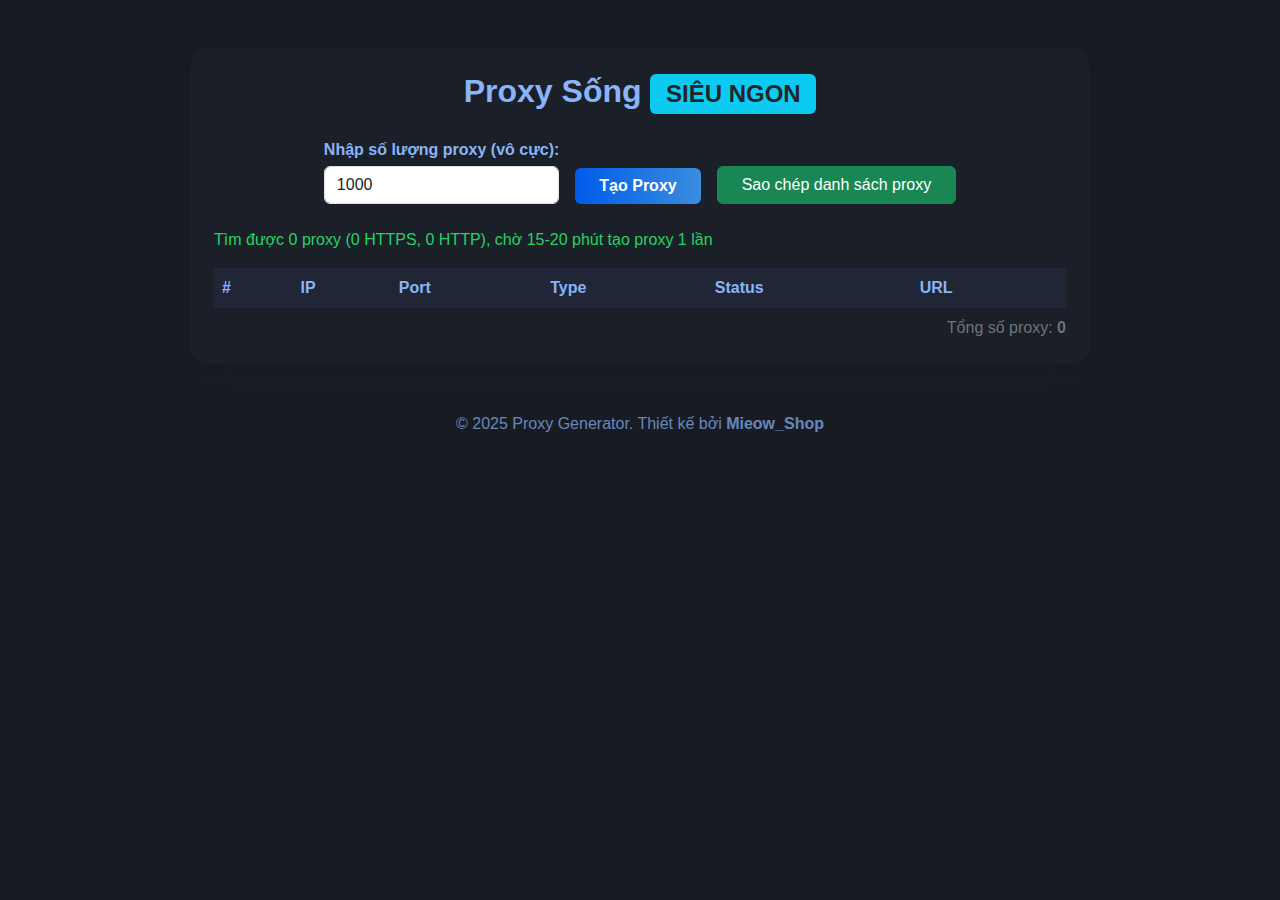
<file: Proxy/index.html>
<!DOCTYPE html>
<html lang="vi">
<head>
    <meta charset="UTF-8">
    <title>Proxy Sống HTTP/HTTPS | MieowShop</title>
    <meta name="viewport" content="width=device-width, initial-scale=1">
    <link rel="shortcut icon" href="/Css-Javascript/yae.gif" type="image/png">
    <link href="https://cdn.jsdelivr.net/npm/bootstrap@5.3.2/dist/css/bootstrap.min.css" rel="stylesheet">
    <style>
        body { background: #181c22; color: #e2e5ed; font-family: 'Be Vietnam Pro', Arial, sans-serif; }
        .main-card { background: rgba(28,32,39,0.97); border-radius: 18px; box-shadow: 0 10px 32px #1e285029, 0 2px 8px #0002; }
        .form-label { font-weight: 600; color: #8ab4f8; }
        .btn-gradient { background: linear-gradient(90deg, #005bea 0%, #3a8dde 100%); color: #fff; font-weight: 700; border: none; }
        .btn-gradient:hover { background: linear-gradient(90deg, #3a8dde 0%, #005bea 100%); color: #fff; }
        .table-dark { --bs-table-bg: #181c22; --bs-table-striped-bg: #23272f; --bs-table-hover-bg: #21252b; color: #b5d3ff; }
        .table thead th { background: #202635; color: #8ab4f8; border: none; }
        .badge-live { background: #25d366; font-size: 13px; }
        .fade-in { animation: fadeIn .7s; }
        @keyframes fadeIn { from { opacity: 0; transform: translateY(20px);} to { opacity: 1; transform: none;} }
        .copy-alert { position: fixed; top: 30px; right: 30px; z-index: 9999; }
        .footer-dark { color: #8ab4f8; opacity: 0.7; }
    </style>
</head>
<body>
    <div class="container py-5">
        <div class="main-card p-4 mx-auto" style="max-width:900px;">
            <h2 class="fw-bold mb-4 text-center" style="color:#8ab4f8;">Proxy Sống <span class="badge bg-info text-dark">SIÊU NGON</span></h2>
            <form class="row g-3 justify-content-center mb-4" id="proxyForm" autocomplete="off">
                <div class="col-auto">
                    <label for="proxyNumber" class="form-label mb-1">Nhập số lượng proxy (vô cực):</label>
                    <input type="number" class="form-control" id="proxyNumber" min="1" max="50000" value="1000" required>
                </div>
                <div class="col-auto align-self-end">
                    <button class="btn btn-gradient px-4" type="submit">Tạo Proxy</button>
                </div>
                <div class="col-auto align-self-end">
                    <button type="button" class="btn btn-success px-4" id="copyBtn">Sao chép danh sách proxy</button>
                </div>
            </form>
            <div id="infoMessage" class="mb-3"></div>
            <div id="proxyTableContainer"></div>
        </div>
        <footer class="footer-dark text-center mt-5">© 2025 Proxy Generator. Thiết kế bởi <b>Mieow_Shop</b></footer>
    </div>
    <div class="copy-alert" style="display:none;">
        <div class="alert alert-success mb-0 py-2 px-4">
            Đã sao chép danh sách proxy vào clipboard!
        </div>
    </div>
    <script>
    const apiList = [
        // ProxyScrape HTTP
        {
            name: "ProxyScrape HTTP",
            url: "https://api.proxyscrape.com/v2/?request=getproxies&protocol=http&timeout=3000&country=all&ssl=all&anonymity=all",
            parse: txt => txt.split('\n').map(x => x.trim()).filter(x => x).map(proxy => ({
                url: `http://${proxy}`,
                ip: proxy.split(':')[0],
                port: proxy.split(':')[1] || '',
                type: 'HTTP'
            }))
        },
        // ProxyScrape HTTPS
        {
            name: "ProxyScrape HTTPS",
            url: "https://api.proxyscrape.com/v2/?request=getproxies&protocol=https&timeout=3000&country=all&ssl=all&anonymity=all",
            parse: txt => txt.split('\n').map(x => x.trim()).filter(x => x).map(proxy => ({
                url: `https://${proxy}`,
                ip: proxy.split(':')[0],
                port: proxy.split(':')[1] || '',
                type: 'HTTPS'
            }))
        },
        // Geonode API (JSON)
        {
            name: "Geonode API",
            url: "https://proxylist.geonode.com/api/proxy-list?limit=50000&page=1&sort_by=lastChecked&sort_type=desc",
            isJson: true,
            parse: json => {
                if (!json.data) return [];
                return json.data
                    .filter(p => Array.isArray(p.protocols) && (p.protocols.includes("http") || p.protocols.includes("https")))
                    .map(p => {
                        let type = p.protocols.includes("https") ? "HTTPS" : "HTTP";
                        let url = `${type.toLowerCase()}://${p.ip}:${p.port}`;
                        return { url, ip: p.ip, port: p.port, type }
                    });
            }
        },
        // OpenProxySpace HTTP
        {
            name: "OpenProxySpace HTTP",
            url: "https://openproxy.space/list/http",
            parse: txt => txt.split('\n').map(x => x.trim()).filter(x => x).map(proxy => ({
                url: `http://${proxy}`,
                ip: proxy.split(':')[0],
                port: proxy.split(':')[1] || '',
                type: 'HTTP'
            }))
        },
        // OpenProxySpace HTTPS
        {
            name: "OpenProxySpace HTTPS",
            url: "https://openproxy.space/list/https",
            parse: txt => txt.split('\n').map(x => x.trim()).filter(x => x).map(proxy => ({
                url: `https://${proxy}`,
                ip: proxy.split(':')[0],
                port: proxy.split(':')[1] || '',
                type: 'HTTPS'
            }))
        },
        // Proxy-List (GitHub)
        {
            name: "Proxy-List GitHub HTTP",
            url: "https://raw.githubusercontent.com/TheSpeedX/PROXY-List/master/http.txt",
            parse: txt => txt.split('\n').map(x => x.trim()).filter(x => x).map(proxy => ({
                url: `http://${proxy}`,
                ip: proxy.split(':')[0],
                port: proxy.split(':')[1] || '',
                type: 'HTTP'
            }))
        },
        {
            name: "Proxy-List GitHub HTTPS",
            url: "https://raw.githubusercontent.com/TheSpeedX/PROXY-List/master/https.txt",
            parse: txt => txt.split('\n').map(x => x.trim()).filter(x => x).map(proxy => ({
                url: `https://${proxy}`,
                ip: proxy.split(':')[0],
                port: proxy.split(':')[1] || '',
                type: 'HTTPS'
            }))
        },
        // ProxyListDownload
        {
            name: "ProxyListDownload HTTPS",
            url: "https://www.proxy-list.download/api/v1/get?type=https",
            parse: txt => txt.split('\n').map(x => x.trim()).filter(x => x).map(proxy => ({
                url: `https://${proxy}`,
                ip: proxy.split(':')[0],
                port: proxy.split(':')[1] || '',
                type: 'HTTPS'
            }))
        },
        {
            name: "ProxyListDownload HTTP",
            url: "https://www.proxy-list.download/api/v1/get?type=http",
            parse: txt => txt.split('\n').map(x => x.trim()).filter(x => x).map(proxy => ({
                url: `http://${proxy}`,
                ip: proxy.split(':')[0],
                port: proxy.split(':')[1] || '',
                type: 'HTTP'
            }))
        }
    ];

    async function fetchProxyFromApi(api) {
        try {
            let resp = await fetch(api.url);
            if (api.isJson) {
                let json = await resp.json();
                return api.parse(json);
            } else {
                let txt = await resp.text();
                return api.parse(txt);
            }
        } catch (e) {
            return [];
        }
    }

    async function fetchAllProxies(limit) {
        document.getElementById('infoMessage').innerHTML = "Đang lấy proxy từ nhiều API, vui lòng chờ...";
        let allProxies = [];
        let fetches = apiList.map(api => fetchProxyFromApi(api));
        let results = await Promise.all(fetches);
        results.forEach(arr => allProxies = allProxies.concat(arr));
        // Loại trùng (theo type+ip:port)
        let unique = {};
        let proxiesHttps = [], proxiesHttp = [];
        for (let p of allProxies) {
            if (!p.ip || !p.port || !p.url) continue;
            let key = p.type + p.ip + ":" + p.port;
            if (!unique[key]) {
                if (p.type === "HTTPS") proxiesHttps.push({...p, status: "LIVE"});
                if (p.type === "HTTP")  proxiesHttp.push({...p, status: "LIVE"});
                unique[key] = true;
            }
        }
        // Ưu tiên HTTPS, sau đó HTTP cho đủ số lượng
        let proxies = proxiesHttps.slice(0, limit);
        if (proxies.length < limit) {
            proxies = proxies.concat(proxiesHttp.slice(0, limit - proxies.length));
        }
        document.getElementById('infoMessage').innerHTML =
            `<span style="color:#25d366">Tìm được ${proxies.length} proxy (${proxiesHttps.length} HTTPS, ${proxiesHttp.length} HTTP), chờ 15-20 phút tạo proxy 1 lần</span>`;
        return proxies;
    }

    function renderProxyTable(proxyArr) {
        let html = `
        <div class="table-responsive fade-in">
        <table class="table table-dark table-hover align-middle mb-0">
            <thead>
                <tr>
                    <th>#</th>
                    <th>IP</th>
                    <th>Port</th>
                    <th>Type</th>
                    <th>Status</th>
                    <th>URL</th>
                </tr>
            </thead>
            <tbody>
        `;
        proxyArr.forEach((p, idx) => {
            html += `
            <tr>
                <td>${idx+1}</td>
                <td><code>${p.ip}</code></td>
                <td><b>${p.port}</b></td>
                <td><span class="badge bg-primary">${p.type}</span></td>
                <td><span class="badge badge-live">LIVE</span></td>
                <td><code style="font-size:0.97em;">${p.url}</code></td>
            </tr>
            `;
        });
        html += `</tbody></table></div>
        <div class="mt-2 text-end text-secondary" style="font-size:1em">
            Tổng số proxy: <b>${proxyArr.length}</b>
        </div>`;
        document.getElementById('proxyTableContainer').innerHTML = html;
    }

    // Xử lý submit
    document.getElementById('proxyForm').addEventListener('submit', async function(e) {
        e.preventDefault();
        const n = Math.max(1, Math.min(50000, parseInt(document.getElementById('proxyNumber').value)));
        const arr = await fetchAllProxies(n);
        renderProxyTable(arr);
        window.currentProxyList = arr.map(p => p.url);
    });

    // Xử lý sao chép danh sách proxy
    document.getElementById('copyBtn').addEventListener('click', function() {
        const listToCopy = (window.currentProxyList || []).join('\n');
        if(!listToCopy) return;
        navigator.clipboard.writeText(listToCopy).then(() => {
            document.querySelector('.copy-alert').style.display = 'block';
            setTimeout(() => {
                document.querySelector('.copy-alert').style.display = 'none';
            }, 1500);
        });
    });

    // Render mặc định lúc vào trang
    window.onload = async function() {
        const arr = await fetchAllProxies(1000);
        renderProxyTable(arr);
        window.currentProxyList = arr.map(p => p.url);
    };
    </script>
</body>
</html>
</file>
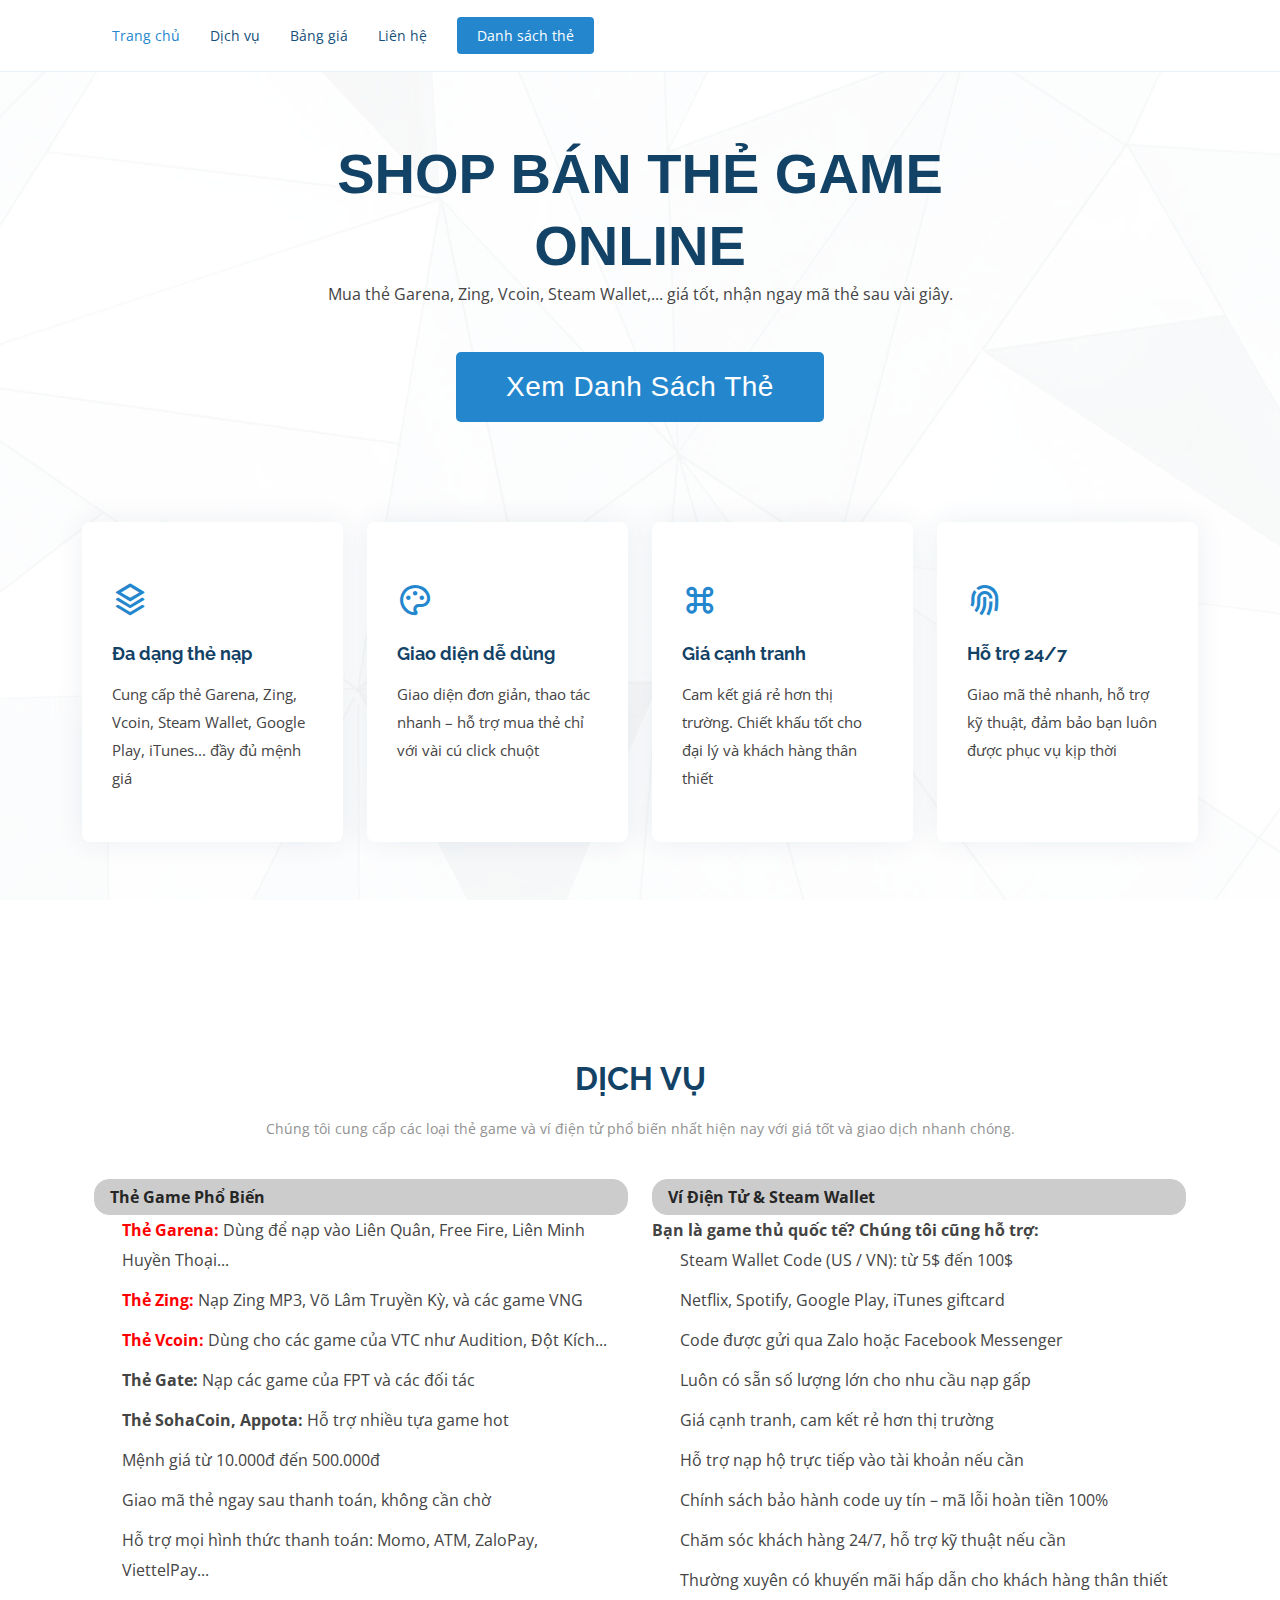
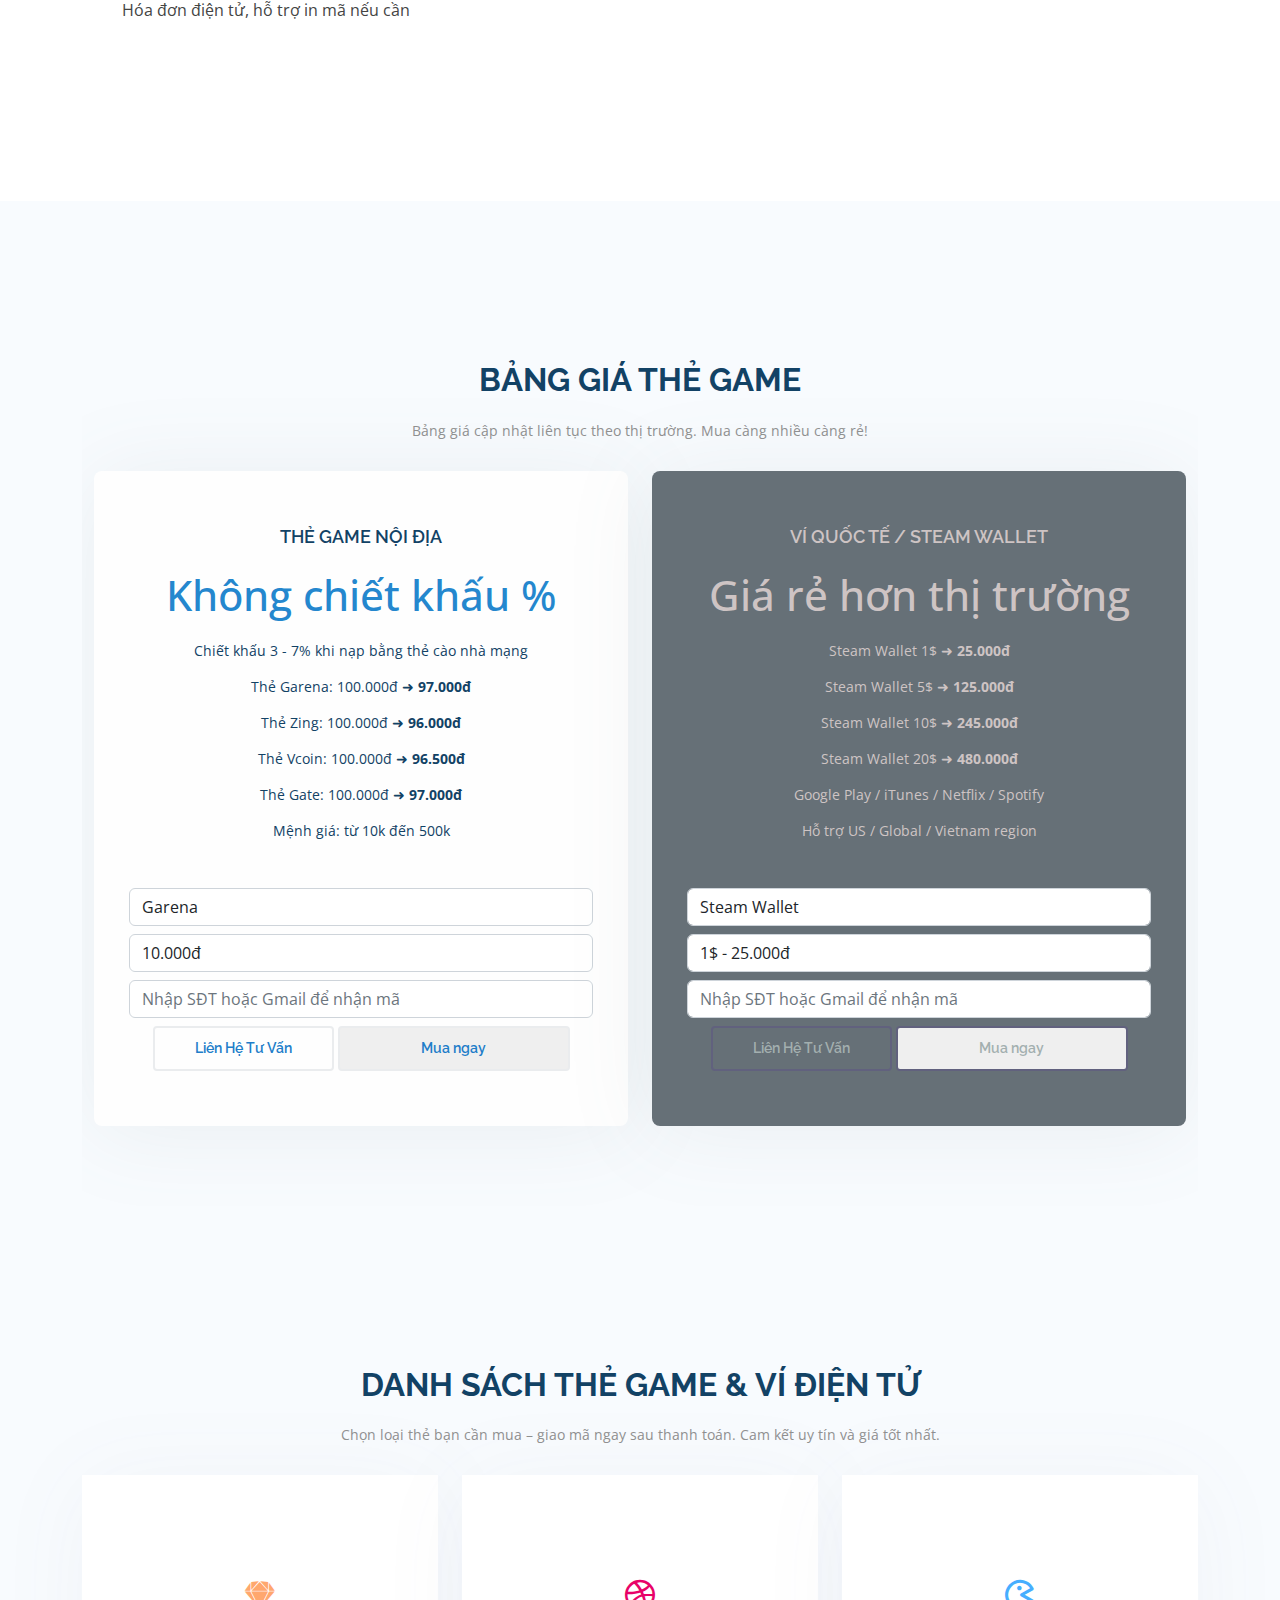
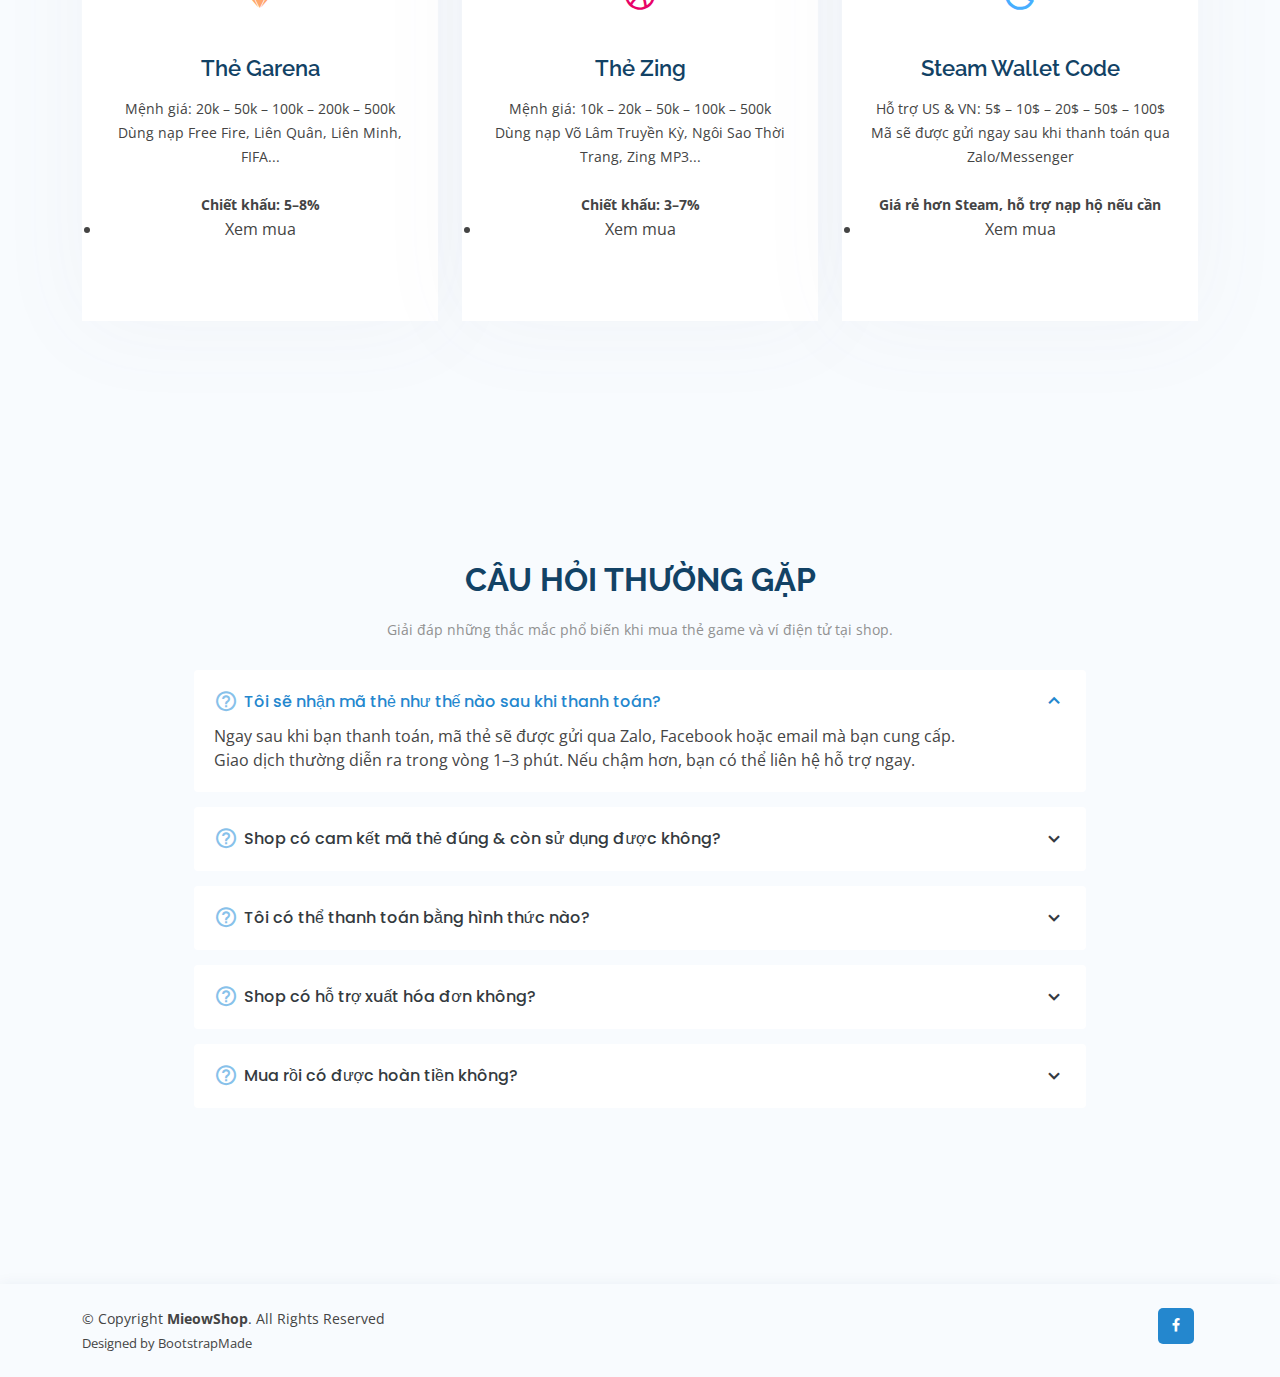
<file: WebWallet/index.html>
<!DOCTYPE html>
<!-- Mirrored from lazygunny.xyz/ by HTTrack Website Copier/3.x [XR&CO'2014], Sat, 17 Feb 2024 18:57:21 GMT -->
<meta http-equiv="Content-Type" content="text/html; charset=UTF-8"><!DOCTYPE html>
<html lang="en">

<head>
    <meta charset="UTF-8">
    <meta http-equiv="X-UA-Compatible" content="IE=edge,chrome=1">
    <title>Shop Thẻ Game - Mua Garena, Zing, Steam Wallet Giá Rẻ</title>


    <meta name="viewport" content="width=device-width, initial-scale=1">
    <meta name="MobileOptimized" content="320">

    <!-- Favicon -->
    <link rel="shortcut icon" href="../WebWallet/yae.gif" type="image/png">
    <!--[if IE]>
        <link rel="shortcut icon" href="https://yourshop.com/favicon.ico">
    <![endif]-->
    <meta name="msapplication-TileColor" content="#f01d4f">
    <meta name="msapplication-TileImage" content="favicon.ico">

    <!-- SEO Meta Tags -->
    <meta name="description" content="Shop bán thẻ Garena, Zing, Vcoin, Steam Wallet... Mã thẻ uy tín - giao nhanh - chiết khấu tốt. Hỗ trợ Zalo & Facebook 24/7.">
    <meta name="keywords" content="mua thẻ game, thẻ garena, thẻ zing, steam wallet, thẻ vcoin, shop thẻ uy tín, thẻ game giá rẻ">
    <meta name="robots" content="index, follow, max-snippet:-1, max-image-preview:large, max-video-preview:-1">
    <link rel="canonical" href="index.html" />

    <!-- Social Sharing / Facebook -->
    <meta property="og:locale" content="vi_VN" />
    <meta property="og:type" content="website" />
    <meta property="og:title" content="Shop Thẻ Game - Mua Steam Wallet, Garena, Zing giá tốt" />
    <meta property="og:description" content="Thẻ game và ví điện tử đa dạng. Mua online – nhận mã sau vài giây. Giao dịch uy tín, hỗ trợ 24/7." />
    <meta property="og:url" content="https://yourshop.com/index.html" />
    <meta property="og:site_name" content="Shop Thẻ Game Uy Tín" />
    <meta property="og:image" content="https://yourshop.com/img/banner-share.jpg" />
    <meta property="article:modified_time" content="2025-06-27T10:00:00+07:00" />

    <!-- Twitter Card -->
    <meta name="twitter:card" content="summary_large_image" />

    <!-- Google Fonts -->
    <link href="https://fonts.googleapis.com/css?family=Open+Sans:300,400,600,700|Raleway:300,400,500,700|Poppins:300,400,500,700" rel="stylesheet">

    <!-- Vendor CSS Files -->
    <link href="custom.css" rel="stylesheet">
    <link href="assets/vendor/bootstrap/css/bootstrap.min.css" rel="stylesheet">
    <link href="assets/vendor/bootstrap-icons/bootstrap-icons.css" rel="stylesheet">
    <link href="assets/vendor/boxicons/css/boxicons.min.css" rel="stylesheet">
    <link href="assets/vendor/glightbox/css/glightbox.min.css" rel="stylesheet">
    <link href="assets/vendor/remixicon/remixicon.css" rel="stylesheet">
    <link href="assets/vendor/swiper/swiper-bundle.min.css" rel="stylesheet">

    <!-- Template Main CSS File -->
    <link href="assets/css/style.css" rel="stylesheet">
</head>


<body>

  <!-- ======= Header ======= -->
  <header id="header" class="fixed-top">
    <div class="container d-flex align-items-center justify-content-between">

      <!--h1 class="logo"><a href="index-2.html">Lazy Gunny</a></!--h1-->
      <!-- Uncomment below if you prefer to use an image logo -->
      <!-- <a href="index.html" class="logo"><img src="assets/img/logo.png" alt="" class="img-fluid"></a>-->

      <nav id="navbar" class="navbar">
        <ul>
          <li><a class="nav-link scrollto active" href="#hero">Trang chủ</a></li>
          <!-- <li><a class="nav-link scrollto" href="../login.html">Đăng nhập / Đăng ký</a></li> -->
          <li><a class="nav-link scrollto" href="#about">Dịch vụ</a></li>
          <li><a class="nav-link scrollto" href="#pricing">Bảng giá</a></li>
          <li><a class="nav-link scrollto" href="#contact">Liên hệ</a></li>
          <li><a class="getstarted scrollto" href="#download">Danh sách thẻ</a></li>
        </ul>
        <i class="bi bi-list mobile-nav-toggle"></i>
      </nav><!-- .navbar -->

    </div>
  </header><!-- End Header -->

  <!-- ======= Hero Section ======= -->
  <section id="hero" class="d-flex align-items-center">
    <div class="container position-relative" data-aos="fade-up" data-aos-delay="100">
      <div class="row justify-content-center">
        <div class="col-xl-7 col-lg-9 text-center">
          <h1>SHOP BÁN THẺ GAME ONLINE</h1>
          <p>Mua thẻ Garena, Zing, Vcoin, Steam Wallet,... giá tốt, nhận ngay mã thẻ sau vài giây.</p>
        </div>
      </div>
      <div class="text-center">
    <a href="index.html#download" class="btn-get-started scrollto">Xem Danh Sách Thẻ</a>
</div>

<div class="row icon-boxes">
    <div class="col-md-6 col-lg-3 d-flex align-items-stretch mb-5 mb-lg-0" data-aos="zoom-in" data-aos-delay="200">
        <div class="icon-box">
            <div class="icon"><i class="ri-stack-line"></i></div>
            <h4 class="title"><a href="#about">Đa dạng thẻ nạp</a></h4>
            <p class="description">Cung cấp thẻ Garena, Zing, Vcoin, Steam Wallet, Google Play, iTunes... đầy đủ mệnh giá</p>
        </div>
    </div>

    <div class="col-md-6 col-lg-3 d-flex align-items-stretch mb-5 mb-lg-0" data-aos="zoom-in" data-aos-delay="300">
        <div class="icon-box">
            <div class="icon"><i class="ri-palette-line"></i></div>
            <h4 class="title"><a href="#">Giao diện dễ dùng</a></h4>
            <p class="description">Giao diện đơn giản, thao tác nhanh – hỗ trợ mua thẻ chỉ với vài cú click chuột</p>
        </div>
    </div>

    <div class="col-md-6 col-lg-3 d-flex align-items-stretch mb-5 mb-lg-0" data-aos="zoom-in" data-aos-delay="400">
        <div class="icon-box">
            <div class="icon"><i class="ri-command-line"></i></div>
            <h4 class="title"><a href="#pricing">Giá cạnh tranh</a></h4>
            <p class="description">Cam kết giá rẻ hơn thị trường. Chiết khấu tốt cho đại lý và khách hàng thân thiết</p>
        </div>
    </div>

      <div class="col-md-6 col-lg-3 d-flex align-items-stretch mb-5 mb-lg-0" data-aos="zoom-in" data-aos-delay="500">
          <div class="icon-box">
              <div class="icon"><i class="ri-fingerprint-line"></i></div>
              <h4 class="title"><a href="#contact">Hỗ trợ 24/7</a></h4>
              <p class="description">Giao mã thẻ nhanh, hỗ trợ kỹ thuật, đảm bảo bạn luôn được phục vụ kịp thời</p>
          </div>
      </div>
  </div>

    </div>
  </section><!-- End Hero -->

  <main id="main">

    <!-- ======= About Section ======= -->
    <section id="about" class="about">
      <div class="container" data-aos="fade-up">

        <section id="about" class="about">
    <div class="container" data-aos="fade-up">

        <div class="section-title">
            <h2>Dịch vụ</h2>
            <p>Chúng tôi cung cấp các loại thẻ game và ví điện tử phổ biến nhất hiện nay với giá tốt và giao dịch nhanh chóng.</p>
        </div>

        <div class="row content">
            <div class="col-lg-6">
                <div class="lg-title">Thẻ Game Phổ Biến</div>
                <div class="lg-detailpage">
                    <ul class="detail">
                        <li><b style="color:red;">Thẻ Garena:</b> Dùng để nạp vào Liên Quân, Free Fire, Liên Minh Huyền Thoại...</li>
                        <li><b style="color:red;">Thẻ Zing:</b> Nạp Zing MP3, Võ Lâm Truyền Kỳ, và các game VNG</li>
                        <li><b style="color:red;">Thẻ Vcoin:</b> Dùng cho các game của VTC như Audition, Đột Kích...</li>
                        <li><b>Thẻ Gate:</b> Nạp các game của FPT và các đối tác</li>
                        <li><b>Thẻ SohaCoin, Appota:</b> Hỗ trợ nhiều tựa game hot</li>
                        <li>Mệnh giá từ 10.000đ đến 500.000đ</li>
                        <li>Giao mã thẻ ngay sau thanh toán, không cần chờ</li>
                        <li>Hỗ trợ mọi hình thức thanh toán: Momo, ATM, ZaloPay, ViettelPay...</li>
                        <li>Hóa đơn điện tử, hỗ trợ in mã nếu cần</li>
                    </ul>
                </div>
            </div>

            <div class="col-lg-6 pt-4 pt-lg-0">
                <div class="lg-title">Ví Điện Tử & Steam Wallet</div>
                <div class="lg-detailpage">
                    <b>Bạn là game thủ quốc tế? Chúng tôi cũng hỗ trợ:</b> <br />
                    <ul class="detail">
                        <li>Steam Wallet Code (US / VN): từ 5$ đến 100$</li>
                        <li>Netflix, Spotify, Google Play, iTunes giftcard</li>
                        <li>Code được gửi qua Zalo hoặc Facebook Messenger</li>
                        <li>Luôn có sẵn số lượng lớn cho nhu cầu nạp gấp</li>
                        <li>Giá cạnh tranh, cam kết rẻ hơn thị trường</li>
                        <li>Hỗ trợ nạp hộ trực tiếp vào tài khoản nếu cần</li>
                        <li>Chính sách bảo hành code uy tín – mã lỗi hoàn tiền 100%</li>
                        <li>Chăm sóc khách hàng 24/7, hỗ trợ kỹ thuật nếu cần</li>
                        <li>Thường xuyên có khuyến mãi hấp dẫn cho khách hàng thân thiết</li>
                    </ul>
                </div>
            </div>
        </div>

    </div>
</section>


      </div>
    </section><!-- End About Section -->

    <!-- ======= Pricing Section ======= -->
    <section id="pricing" class="pricing section-bg">
      <div class="container" data-aos="fade-up">

        <section id="pricing" class="pricing section-bg">
        <div class="container" data-aos="fade-up">

        <div class="section-title">
            <h2>Bảng Giá Thẻ Game</h2>
            <p>Bảng giá cập nhật liên tục theo thị trường. Mua càng nhiều càng rẻ!</p>
        </div>

        <div class="row">

            <div class="col-lg-6 col-md-6 mt-6 mt-lg-0" data-aos="zoom-in" data-aos-delay="100">
                <div class="box">
                    <h3>Thẻ Game Nội Địa</h3>
                    <h4>Không chiết khấu %</h4>
                    <ul>
                        <lil>Chiết khấu 3 - 7% khi nạp bằng thẻ cào nhà mạng<li></li>
                        <li>Thẻ Garena: 100.000đ ➜ <strong>97.000đ</strong></li>
                        <li>Thẻ Zing: 100.000đ ➜ <strong>96.000đ</strong></li>
                        <li>Thẻ Vcoin: 100.000đ ➜ <strong>96.500đ</strong></li>
                        <li>Thẻ Gate: 100.000đ ➜ <strong>97.000đ</strong></li>
                        <li>Mệnh giá: từ 10k đến 500k</li>
                        
                    </ul>
                    <div class="btn-wrap">
                        

                        <select class="form-control mb-2 select-type">
                            <option value="Garena">Garena</option>
                            <option value="Zing">Zing</option>
                            <option value="Vcoin">Vcoin</option>
                            <option value="Gate">Gate</option>
                        </select>

                        <select class="form-control mb-2 select-amount">
                            <option value="10000">10.000đ</option>
                            <option value="20000">20.000đ</option>
                            <option value="50000">50.000đ</option>
                            <option value="100000">100.000đ</option>
                            <option value="200000">200.000đ</option>
                            <option value="500000">500.000đ</option>
                        </select>
                        <input type="text" class="form-control mb-2 input-contact" placeholder="Nhập SĐT hoặc Gmail để nhận mã">
                        <a href="https://facebook.com/hungng.0503/" class="btn-buy" target="_blank">Liên Hệ Tư Vấn</a>
                        <button class="btn-buy w-50 btn-buy-now">Mua ngay</button>

                    </div>
                </div>
            </div>

            <div class="col-lg-6 col-md-6 mt-6 mt-md-0" data-aos="zoom-in" data-aos-delay="100">
                <div class="box featured">
                    <h3>Ví Quốc Tế / Steam Wallet</h3>
                    <h4>Giá rẻ hơn thị trường</h4>
                    <ul>
                    <li>Steam Wallet 1$ ➜ <strong>25.000đ</strong></li>
                    <li>Steam Wallet 5$ ➜ <strong>125.000đ</strong></li>
                    <li>Steam Wallet 10$ ➜ <strong>245.000đ</strong></li>
                    <li>Steam Wallet 20$ ➜ <strong>480.000đ</strong></li>
                    <li>Google Play / iTunes / Netflix / Spotify</li>
                    <li>Hỗ trợ US / Global / Vietnam region</li>
                    </ul>
                    <div class="btn-wrap">
                    <select class="form-control mb-2 select-type" id="service-type">
                        <option value="Steam Wallet">Steam Wallet</option>
                        <option value="Google Play">Google Play</option>
                        <option value="iTunes">iTunes</option>
                        <option value="Netflix">Netflix</option>
                        <option value="Spotify">Spotify</option>
                    </select>

                    <select class="form-control mb-2 select-amount" id="service-amount">
                        <!-- Options sẽ được cập nhật bằng JavaScript -->
                    </select>

                    <input type="text" class="form-control mb-2 input-contact" placeholder="Nhập SĐT hoặc Gmail để nhận mã">
                    <a href="https://facebook.com/hungng.0503/" class="btn-buy" target="_blank">Liên Hệ Tư Vấn</a>
                    <button class="btn-buy w-50 btn-buy-now">Mua ngay</button>
                    </div>
                </div>
            </div>


        </div>

    </div>
    <script>
        const typeSelect = document.getElementById("service-type");
        const amountSelect = document.getElementById("service-amount");

        const priceOptions = {
            "Steam Wallet": [
            { value: 25000, label: "1$ - 25.000đ" },
            { value: 125000, label: "5$ - 125.000đ" },
            { value: 245000, label: "10$ - 245.000đ" },
            { value: 480000, label: "20$ - 480.000đ" }
            ],
            "Google Play": [
            { value: 50000, label: "1 tháng - 50.000đ" }
            ],
            "iTunes": [
            { value: 60000, label: "1 tháng - 60.000đ" }
            ],
            "Netflix": [
            { value: 80000, label: "1 tháng - 80.000đ" }
            ],
            "Spotify": [
            { value: 45000, label: "1 tháng - 45.000đ" }
            ]
        };

        function updateAmountOptions() {
            const selectedType = typeSelect.value;
            amountSelect.innerHTML = "";

            if (priceOptions[selectedType]) {
            priceOptions[selectedType].forEach(option => {
                const opt = document.createElement("option");
                opt.value = option.value;
                opt.textContent = option.label;
                amountSelect.appendChild(opt);
            });
            }
        }

        // Gọi lần đầu khi trang tải
        updateAmountOptions();
        typeSelect.addEventListener("change", updateAmountOptions);

        // Xử lý nút "Mua ngay"
        document.querySelectorAll('.btn-buy-now').forEach((btn) => {
            btn.addEventListener('click', () => {
            const box = btn.closest('.box');
            const contact = box.querySelector('.input-contact').value.trim();
            const type = box.querySelector('.select-type').value;
            const amount = box.querySelector('.select-amount').value;

            if (!contact) {
                alert("Vui lòng nhập SĐT hoặc Gmail.");
                return;
            }

            const plan = `${type} - ${amount}đ`;
            const query = `purchase.html?email=${encodeURIComponent(contact)}&plan=${encodeURIComponent(plan)}&amount=${amount}`;
            window.location.href = query;
            });
        });
    </script>



    


</section>


      </div>
    </section><!-- End Pricing Section -->

    <!-- ======= Services Section ======= -->
    <section id="download" class="services section-bg">
      <div class="container" data-aos="fade-up">

    

        <div class="section-title">
            <h2>Danh Sách Thẻ Game & Ví Điện Tử</h2>
            <p>Chọn loại thẻ bạn cần mua – giao mã ngay sau thanh toán. Cam kết uy tín và giá tốt nhất.</p>
        </div>

        <div class="row">

            <!-- Thẻ Garena -->
            <div class="col-lg-4 col-md-6 d-flex align-items-stretch mt-4 mt-md-0" data-aos="zoom-in" data-aos-delay="200">
                <div class="icon-box iconbox-orange w-100">
                    <div class="icon">
                        <i class="bx bxl-sketch"></i>
                    </div>
                    <h4><a href="#">Thẻ Garena</a></h4>
                    <p>
                        Mệnh giá: 20k – 50k – 100k – 200k – 500k<br />
                        Dùng nạp Free Fire, Liên Quân, Liên Minh, FIFA...
                        <br /><br />
                        <strong>Chiết khấu: 5–8%</strong>
                    </p>
                    <div class="btn-wrap">
                        <li><a class="nav-link scrollto" href="#pricing">Xem mua</a></li>
                    </div>
                </div>
            </div>

            <!-- Thẻ Zing -->
            <div class="col-lg-4 col-md-6 d-flex align-items-stretch mt-4 mt-lg-0" data-aos="zoom-in" data-aos-delay="300">
                <div class="icon-box iconbox-pink w-100">
                    <div class="icon">
                        <i class="bx bxl-dribbble"></i>
                    </div>
                    <h4><a href="#">Thẻ Zing</a></h4>
                    <p>
                        Mệnh giá: 10k – 20k – 50k – 100k – 500k<br />
                        Dùng nạp Võ Lâm Truyền Kỳ, Ngôi Sao Thời Trang, Zing MP3...
                        <br /><br />
                        <strong>Chiết khấu: 3–7%</strong>
                    </p>
                    <div class="btn-wrap">
                        <li><a class="nav-link scrollto" href="#pricing">Xem mua</a></li>
                    </div>
                </div>
            </div>

            <!-- Steam Wallet -->
            <div class="col-lg-4 col-md-6 d-flex align-items-stretch mt-4 mt-lg-0" data-aos="zoom-in" data-aos-delay="400">
                <div class="icon-box iconbox-blue w-100">
                    <div class="icon">
                        <i class="bx bx-game"></i>
                    </div>
                    <h4><a href="#">Steam Wallet Code</a></h4>
                    <p>
                        Hỗ trợ US & VN: 5$ – 10$ – 20$ – 50$ – 100$<br />
                        Mã sẽ được gửi ngay sau khi thanh toán qua Zalo/Messenger<br /><br />
                        <strong>Giá rẻ hơn Steam, hỗ trợ nạp hộ nếu cần</strong>
                    </p>
                    <div class="btn-wrap">
                        <li><a class="nav-link scrollto" href="#pricing">Xem mua</a></li>
                    </div>
                </div>
            </div>

        </div>

    </div>
</section>


      </div>
    </section><!-- End Sevices Section -->

    <!-- ======= Frequently Asked Questions Section ======= -->
    <section id="contact" class="faq section-bg">
      <div class="container" data-aos="fade-up">

        <section id="contact" class="faq section-bg">
    <div class="container" data-aos="fade-up">

        <div class="section-title">
            <h2>Câu hỏi thường gặp</h2>
            <p>Giải đáp những thắc mắc phổ biến khi mua thẻ game và ví điện tử tại shop.</p>
        </div>

        <div class="faq-list">
            <ul>
                <li data-aos="fade-up">
                    <i class="bx bx-help-circle icon-help"></i>
                    <a data-bs-toggle="collapse" class="collapse" data-bs-target="#faq-list-1">
                        Tôi sẽ nhận mã thẻ như thế nào sau khi thanh toán?
                        <i class="bx bx-chevron-down icon-show"></i>
                        <i class="bx bx-chevron-up icon-close"></i>
                    </a>
                    <div id="faq-list-1" class="collapse show" data-bs-parent=".faq-list">
                        <p>
                            Ngay sau khi bạn thanh toán, mã thẻ sẽ được gửi qua Zalo, Facebook hoặc email mà bạn cung cấp.
                            <br />
                            Giao dịch thường diễn ra trong vòng 1–3 phút. Nếu chậm hơn, bạn có thể liên hệ hỗ trợ ngay.
                        </p>
                    </div>
                </li>

                <li data-aos="fade-up" data-aos-delay="100">
                    <i class="bx bx-help-circle icon-help"></i>
                    <a data-bs-toggle="collapse" data-bs-target="#faq-list-2" class="collapsed">
                        Shop có cam kết mã thẻ đúng & còn sử dụng được không?
                        <i class="bx bx-chevron-down icon-show"></i>
                        <i class="bx bx-chevron-up icon-close"></i>
                    </a>
                    <div id="faq-list-2" class="collapse" data-bs-parent=".faq-list">
                        <p>
                            Có! Shop cam kết toàn bộ mã thẻ đều mới, chính hãng, kiểm tra kỹ trước khi gửi.
                            <br />
                            Nếu phát hiện mã thẻ bị lỗi (hiếm), shop sẽ hoàn tiền hoặc đổi mã khác trong vòng 24h.
                        </p>
                    </div>
                </li>

                <li data-aos="fade-up" data-aos-delay="200">
                    <i class="bx bx-help-circle icon-help"></i>
                    <a data-bs-toggle="collapse" data-bs-target="#faq-list-3" class="collapsed">
                        Tôi có thể thanh toán bằng hình thức nào?
                        <i class="bx bx-chevron-down icon-show"></i>
                        <i class="bx bx-chevron-up icon-close"></i>
                    </a>
                    <div id="faq-list-3" class="collapse" data-bs-parent=".faq-list">
                        <p>
                            Shop hỗ trợ thanh toán qua Momo, ViettelPay, ZaloPay, chuyển khoản ngân hàng và đôi khi có cả ví crypto (USDT).
                            <br />
                            Sau khi thanh toán, chỉ cần gửi hóa đơn hoặc ảnh chuyển khoản để nhận mã.
                        </p>
                    </div>
                </li>

                <li data-aos="fade-up" data-aos-delay="300">
                    <i class="bx bx-help-circle icon-help"></i>
                    <a data-bs-toggle="collapse" data-bs-target="#faq-list-4" class="collapsed">
                        Shop có hỗ trợ xuất hóa đơn không?
                        <i class="bx bx-chevron-down icon-show"></i>
                        <i class="bx bx-chevron-up icon-close"></i>
                    </a>
                    <div id="faq-list-4" class="collapse" data-bs-parent=".faq-list">
                        <p>
                            Có, với những đơn hàng lớn hoặc khách hàng có nhu cầu xuất hóa đơn VAT, vui lòng thông báo trước để shop hỗ trợ xuất hóa đơn đỏ.
                        </p>
                    </div>
                </li>

                <li data-aos="fade-up" data-aos-delay="400">
                    <i class="bx bx-help-circle icon-help"></i>
                    <a data-bs-toggle="collapse" data-bs-target="#faq-list-5" class="collapsed">
                        Mua rồi có được hoàn tiền không?
                        <i class="bx bx-chevron-down icon-show"></i>
                        <i class="bx bx-chevron-up icon-close"></i>
                    </a>
                    <div id="faq-list-5" class="collapse" data-bs-parent=".faq-list">
                        <p>
                            Rất tiếc, shop không hoàn tiền cho các mã thẻ đã gửi và sử dụng. Tuy nhiên, nếu mã thẻ bị lỗi, bạn sẽ được hỗ trợ đổi hoặc hoàn lại đầy đủ.
                        </p>
                    </div>
                </li>
            </ul>
        </div>
    </div>
</section>

      </div>
    </section><!-- End Frequently Asked Questions Section -->
  </main><!-- End #main -->

  <!-- ======= Footer ======= -->
  <footer id="footer">

    <div class="container d-md-flex py-4">

      <div class="me-md-auto text-center text-md-start">
        <div class="copyright">
          &copy; Copyright <strong><span>MieowShop</span></strong>. All Rights Reserved
        </div>
        <div class="credits">
          Designed by BootstrapMade
        </div>
      </div>
      <div class="social-links text-center text-md-right pt-3 pt-md-0">
        <a href="https://www.facebook.com/hungng.0503/" class="facebook" target="_blank"><i class="bx bxl-facebook"></i></a>
      </div>
    </div>
  </footer><!-- End Footer -->

  <!-- <div id="preloader"></div> -->
  <a href="#" class="back-to-top d-flex align-items-center justify-content-center"><i class="bi bi-arrow-up-short"></i></a>

  <!-- Vendor JS Files -->
  <script src="assets/vendor/purecounter/purecounter_vanilla.js"></script>
  <!-- <script src="assets/vendor/aos/aos.js"></script> -->
  <script src="assets/vendor/bootstrap/js/bootstrap.bundle.min.js"></script>
  <script src="assets/vendor/glightbox/js/glightbox.min.js"></script>
  <script src="assets/vendor/isotope-layout/isotope.pkgd.min.js"></script>
  <script src="assets/vendor/swiper/swiper-bundle.min.js"></script>
  <script src="assets/vendor/php-email-form/validate.js"></script>

  <!-- Template Main JS File -->
  <script src="assets/js/main.js"></script>

</body>


<!-- Mirrored from lazygunny.xyz/ by HTTrack Website Copier/3.x [XR&CO'2014], Sat, 17 Feb 2024 18:57:25 GMT -->
</html>
</file>
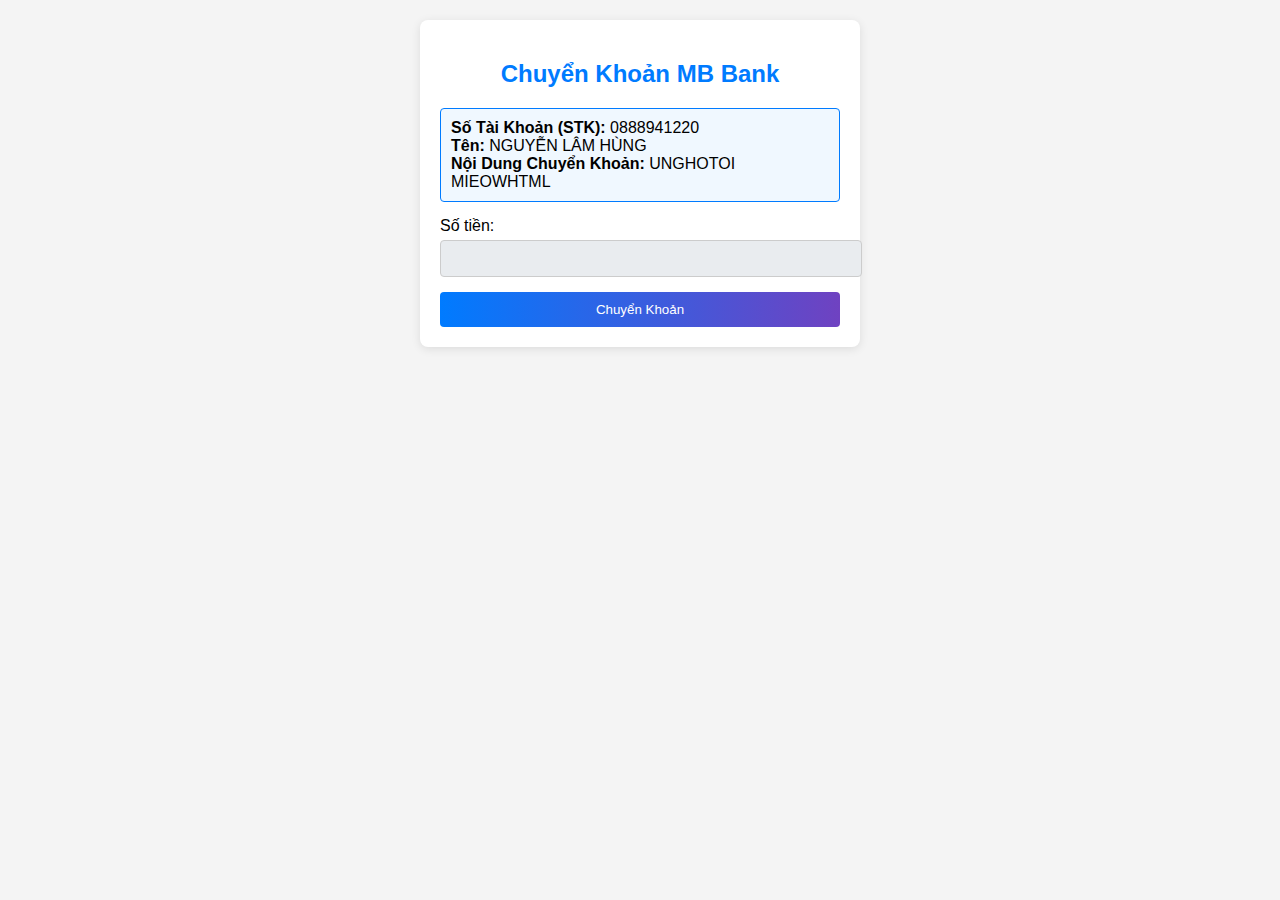
<file: bank.html>
<!DOCTYPE html>
<html lang="vi">
<head>
    <meta charset="UTF-8">
    <meta name="viewport" content="width=device-width, initial-scale=1.0">
    <title>Chuyển Khoản MB Bank</title>
    <style>
        body {
            font-family: Arial, sans-serif;
            background-color: #f4f4f4;
            margin: 0;
            padding: 20px;
        }
        .container {
            max-width: 400px;
            margin: auto;
            background: white;
            padding: 20px;
            border-radius: 8px;
            box-shadow: 0 2px 10px rgba(0, 0, 0, 0.1);
        }
        h2 {
            text-align: center;
            color: #007bff;
        }
        label {
            display: block;
            margin: 15px 0 5px;
        }
        input[type="number"] {
            width: 100%;
            padding: 10px;
            margin-bottom: 15px;
            border: 1px solid #ccc;
            border-radius: 4px;
            background-color: #e9ecef;
        }
        .button {
            width: 100%;
            padding: 10px;
            color: white;
            border: none;
            border-radius: 4px;
            cursor: pointer;
            background: linear-gradient(to right, #007bff, #6f42c1);
        }
        .button:hover {
            opacity: 0.9;
        }
        .info {
            margin: 10px 0;
            padding: 10px;
            background-color: #f0f8ff;
            border-radius: 4px;
            border: 1px solid #007bff;
        }
    </style>
</head>
<body>

<div class="container">
    <h2>Chuyển Khoản MB Bank</h2>
    <div class="info">
        <strong>Số Tài Khoản (STK):</strong> 0888941220<br>
        <strong>Tên:</strong> NGUYỄN LÂM HÙNG<br>
        <strong>Nội Dung Chuyển Khoản:</strong> UNGHOTOI MIEOWHTML
    </div>
    
    <form id="transferForm">
        <label for="amount">Số tiền:</label>
        <input type="number" id="amount" name="amount" required>

        <button type="submit" class="button">Chuyển Khoản</button>
    </form>
</div>

<script>
    document.getElementById('transferForm').addEventListener('submit', function(event) {
        event.preventDefault();
        const amount = document.getElementById('amount').value;

        // Chuyển hướng đến ứng dụng MB Bank (thay đổi đường dẫn nếu cần)
        const url = `mbbankapp://transfer?amount=${amount}&stk=0888941220&name=NGUYỄN%20LÂM%20HÙNG&content=UNGHOTOI%20MIEOWHTML`;
        window.location.href = url;
    });
</script>

</body>
</html>
</file>
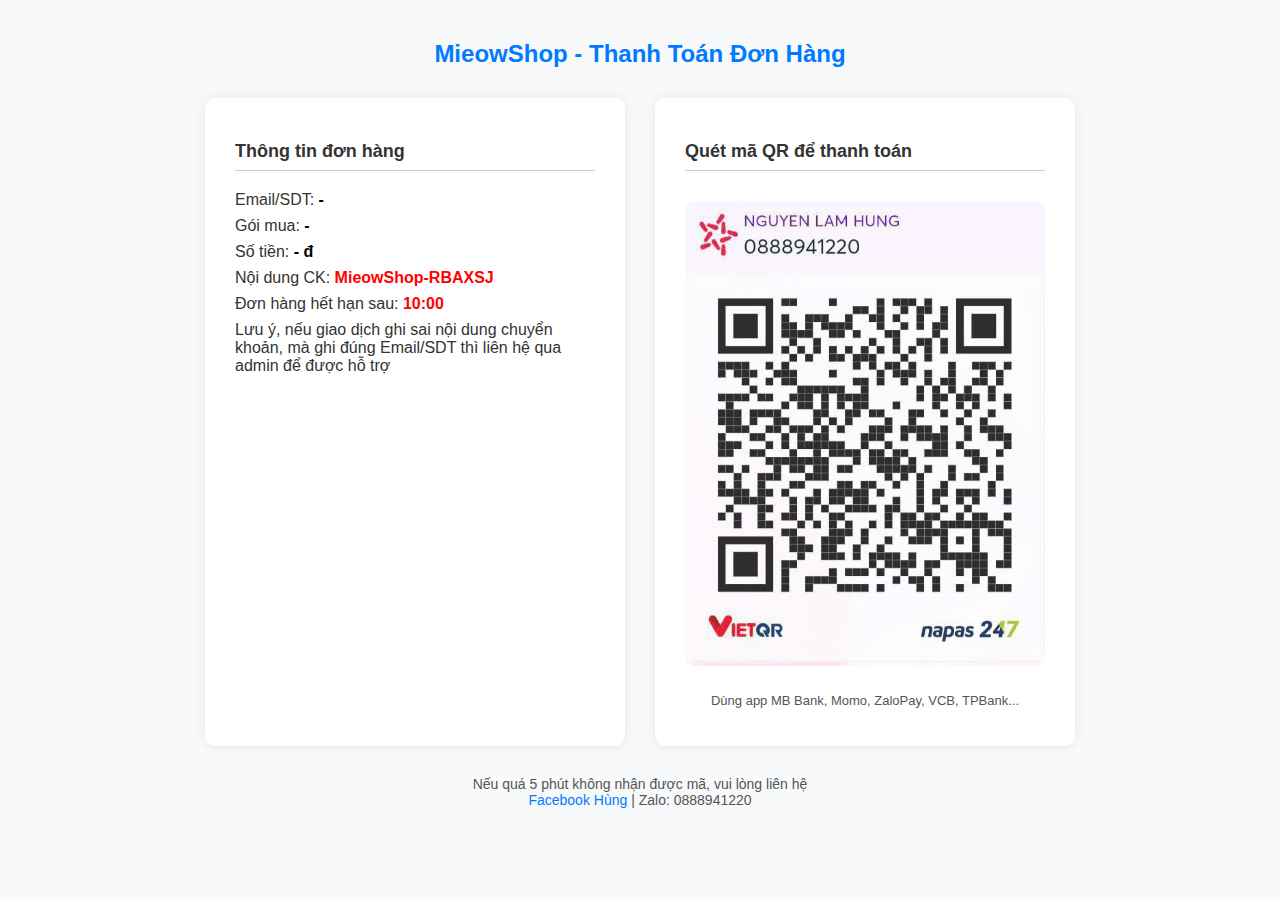
<file: WebWallet/purchase.html>
<!DOCTYPE html>
<html lang="vi">
<head>
  <meta charset="UTF-8">
  <title>MieowShop - Thanh Toán Đơn Hàng</title>
  <link rel="shortcut icon" href="./yae.gif" type="image/png">
  <meta name="viewport" content="width=device-width, initial-scale=1.0">
  <style>
    * {
      box-sizing: border-box;
      font-family: Arial, sans-serif;
    }
    body {
      background: #f8f9fa;
      margin: 0;
      padding: 20px;
      color: #333;
    }
    h2 {
      text-align: center;
      color: #007bff;
      margin-bottom: 30px;
    }
    .container {
      display: flex;
      justify-content: center;
      flex-wrap: wrap;
      gap: 30px;
      max-width: 1000px;
      margin: auto;
    }
    .box {
      background: #fff;
      padding: 25px 30px;
      border-radius: 10px;
      box-shadow: 0 0 12px rgba(0, 0, 0, 0.08);
      width: 420px;
    }
    .box h3 {
      margin-bottom: 20px;
      font-size: 18px;
      border-bottom: 1px solid #ccc;
      padding-bottom: 8px;
    }
    .info p {
      margin: 8px 0;
    }
    .info strong {
      color: #000;
    }
    .info .highlight {
      color: red;
      font-weight: bold;
    }
    .qr img {
      width: 100%;
      border-radius: 10px;
      margin: 10px 0;
    }
    .note {
      text-align: center;
      margin-top: 30px;
      font-size: 14px;
      color: #555;
    }
    .note a {
      color: #007bff;
      text-decoration: none;
    }
    .note a:hover {
      text-decoration: underline;
    }
  </style>
</head>
<body>

  <h2>MieowShop - Thanh Toán Đơn Hàng</h2>

  <div class="container">
    <!-- Thông tin đơn hàng -->
    <div class="box">
      <h3>Thông tin đơn hàng</h3>
      <div class="info">
        <p>Email/SDT: <strong id="email">-</strong></p>
        <p>Gói mua: <strong id="plan">-</strong></p>
        <p>Số tiền: <strong id="amount">- đ</strong></p>
        <p>Nội dung CK: <strong class="highlight" id="note">MieowShop-XXXXXX</strong></p>
        <p>Đơn hàng hết hạn sau: <strong class="highlight" id="timer">10:00</strong></p>
        <p>Lưu ý, nếu giao dịch ghi sai nội dung chuyển khoản, mà ghi đúng Email/SDT thì liên hệ qua admin để được hỗ trợ</p>
      </div>
    </div>

    <!-- Mã QR -->
    <div class="box qr">
      <h3>Quét mã QR để thanh toán</h3>
      <img src="./assets/img/pay.jpg" alt="QR VietQR MBBank">
      <p style="text-align:center; font-size: 13px; color:#555">Dùng app MB Bank, Momo, ZaloPay, VCB, TPBank...</p>
    </div>
  </div>

  <div class="note">
    Nếu quá 5 phút không nhận được mã, vui lòng liên hệ<br>
    <a href="https://facebook.com/hungng.0503" target="_blank">Facebook Hùng</a> | Zalo: 0888941220
  </div>

  <script>
    // Lấy dữ liệu từ URL
    const urlParams = new URLSearchParams(window.location.search);
    const email = urlParams.get('email') || '-';
    const plan = urlParams.get('plan') || '-';
    const amount = urlParams.get('amount') || '-';
    const code = urlParams.get('code') || Math.random().toString(36).substring(2, 8).toUpperCase();

    // Gán dữ liệu vào giao diện
    document.getElementById('email').innerText = email;
    document.getElementById('plan').innerText = plan;
    document.getElementById('amount').innerText = amount + ' đ';
    document.getElementById('note').innerText = 'MieowShop-' + code;

    // Đếm ngược 10 phút
    let time = 600;
    function updateTimer() {
      let minutes = Math.floor(time / 60);
      let seconds = time % 60;
      document.getElementById('timer').innerText =
        (minutes < 10 ? '0' : '') + minutes + ':' + (seconds < 10 ? '0' : '') + seconds;
      if (time > 0) time--;
    }
    setInterval(updateTimer, 1000);
    updateTimer();
  </script>

</body>
</html>
</file>
<file: WebWallet/custom.css>
.lg-title {
    -webkit-border-radius: 15px;
    -moz-border-radius: 15px;
    border-radius: 15px;
    color: #262626;
    font-weight: bold;
    border: 1px solid #ccc;
    margin-top: 10px;
    padding: 5px 15px;
    background: #ccc;
}
.lg-detailpage {
    line-height: 30px;
}
</file>
<file: WebWallet/assets/css/style.css>
/**
* Template Name: OnePage - v4.9.0
* Template URL: https://bootstrapmade.com/onepage-multipurpose-bootstrap-template/
* Author: BootstrapMade.com
* License: https://bootstrapmade.com/license/
*/

/*--------------------------------------------------------------
# General
--------------------------------------------------------------*/
body {
  font-family: "Open Sans", sans-serif;
  color: #444444;
}

a {
  color: #2487ce;
  text-decoration: none;
}

a:hover {
  color: #469fdf;
  text-decoration: none;
}

h1,
h2,
h3,
h4,
h5,
h6 {
  font-family: "Raleway", sans-serif;
}

/*--------------------------------------------------------------
# Back to top button
--------------------------------------------------------------*/
.back-to-top {
  position: fixed;
  visibility: hidden;
  opacity: 0;
  right: 15px;
  bottom: 15px;
  z-index: 996;
  background: #2487ce;
  width: 40px;
  height: 40px;
  border-radius: 4px;
  transition: all 0.4s;
}

.back-to-top i {
  font-size: 28px;
  color: #fff;
  line-height: 0;
}

.back-to-top:hover {
  background: #3e9bdd;
  color: #fff;
}

.back-to-top.active {
  visibility: visible;
  opacity: 1;
}

/*--------------------------------------------------------------
# Preloader
--------------------------------------------------------------*/
#preloader {
  position: fixed;
  top: 0;
  left: 0;
  right: 0;
  bottom: 0;
  z-index: 9999;
  overflow: hidden;
  background: #fff;
}

#preloader:before {
  content: "";
  position: fixed;
  top: calc(50% - 30px);
  left: calc(50% - 30px);
  border: 6px solid #2487ce;
  border-top-color: #fff;
  border-bottom-color: #fff;
  border-radius: 50%;
  width: 60px;
  height: 60px;
  -webkit-animation: animate-preloader 1s linear infinite;
  animation: animate-preloader 1s linear infinite;
}

@-webkit-keyframes animate-preloader {
  0% {
    transform: rotate(0deg);
  }

  100% {
    transform: rotate(360deg);
  }
}

@keyframes animate-preloader {
  0% {
    transform: rotate(0deg);
  }

  100% {
    transform: rotate(360deg);
  }
}

/*--------------------------------------------------------------
# Disable aos animation delay on mobile devices
--------------------------------------------------------------*/
@media screen and (max-width: 768px) {
  [data-aos-delay] {
    transition-delay: 0 !important;
  }
}

/*--------------------------------------------------------------
# Header
--------------------------------------------------------------*/
#header {
  transition: all 0.5s;
  background: #fff;
  z-index: 997;
  padding: 15px 0;
  border-bottom: 1px solid #e6f2fb;
}

#header.header-scrolled {
  border-color: #fff;
  box-shadow: 0px 2px 15px rgba(18, 66, 101, 0.08);
}

#header .logo {
  font-size: 28px;
  margin: 0;
  padding: 0;
  line-height: 1;
  font-weight: 300;
  letter-spacing: 0.5px;
  font-family: "Poppins", sans-serif;
}

#header .logo a {
  color: #16507b;
}

#header .logo img {
  max-height: 40px;
}

@media (max-width: 992px) {
  #header .logo {
    font-size: 28px;
  }
}

/*--------------------------------------------------------------
# Navigation Menu
--------------------------------------------------------------*/
/**
* Desktop Navigation 
*/
.navbar {
  padding: 0;
}

.navbar ul {
  margin: 0;
  padding: 0;
  display: flex;
  list-style: none;
  align-items: center;
}

.navbar li {
  position: relative;
}

.navbar a,
.navbar a:focus {
  display: flex;
  align-items: center;
  justify-content: space-between;
  padding: 10px 0 10px 30px;
  font-size: 14px;
  color: #16507b;
  white-space: nowrap;
  transition: 0.3s;
}

.navbar a i,
.navbar a:focus i {
  font-size: 12px;
  line-height: 0;
  margin-left: 5px;
}

.navbar a:hover,
.navbar .active,
.navbar .active:focus,
.navbar li:hover>a {
  color: #2487ce;
}

.navbar .getstarted,
.navbar .getstarted:focus {
  background: #2487ce;
  padding: 8px 20px;
  margin-left: 30px;
  border-radius: 4px;
  color: #fff;
}

.navbar .getstarted:hover,
.navbar .getstarted:focus:hover {
  color: #fff;
  background: #3194db;
}

.navbar .dropdown ul {
  display: block;
  position: absolute;
  left: 14px;
  top: calc(100% + 30px);
  margin: 0;
  padding: 10px 0;
  z-index: 99;
  opacity: 0;
  visibility: hidden;
  background: #fff;
  box-shadow: 0px 0px 30px rgba(127, 137, 161, 0.25);
  transition: 0.3s;
  border-radius: 4px;
}

.navbar .dropdown ul li {
  min-width: 200px;
}

.navbar .dropdown ul a {
  padding: 10px 20px;
  text-transform: none;
}

.navbar .dropdown ul a i {
  font-size: 12px;
}

.navbar .dropdown ul a:hover,
.navbar .dropdown ul .active:hover,
.navbar .dropdown ul li:hover>a {
  color: #2487ce;
}

.navbar .dropdown:hover>ul {
  opacity: 1;
  top: 100%;
  visibility: visible;
}

.navbar .dropdown .dropdown ul {
  top: 0;
  left: calc(100% - 30px);
  visibility: hidden;
}

.navbar .dropdown .dropdown:hover>ul {
  opacity: 1;
  top: 0;
  left: 100%;
  visibility: visible;
}

@media (max-width: 1366px) {
  .navbar .dropdown .dropdown ul {
    left: -90%;
  }

  .navbar .dropdown .dropdown:hover>ul {
    left: -100%;
  }
}

/**
* Mobile Navigation 
*/
.mobile-nav-toggle {
  color: #124265;
  font-size: 28px;
  cursor: pointer;
  display: none;
  line-height: 0;
  transition: 0.5s;
}

.mobile-nav-toggle.bi-x {
  color: #fff;
}

@media (max-width: 991px) {
  .mobile-nav-toggle {
    display: block;
  }

  .navbar ul {
    display: none;
  }
}

.navbar-mobile {
  position: fixed;
  overflow: hidden;
  top: 0;
  right: 0;
  left: 0;
  bottom: 0;
  background: rgba(10, 38, 58, 0.9);
  transition: 0.3s;
  z-index: 999;
}

.navbar-mobile .mobile-nav-toggle {
  position: absolute;
  top: 15px;
  right: 15px;
}

.navbar-mobile ul {
  display: block;
  position: absolute;
  top: 55px;
  right: 15px;
  bottom: 15px;
  left: 15px;
  padding: 10px 0;
  background-color: #fff;
  overflow-y: auto;
  transition: 0.3s;
}

.navbar-mobile a,
.navbar-mobile a:focus {
  padding: 10px 20px;
  font-size: 15px;
  color: #124265;
}

.navbar-mobile a:hover,
.navbar-mobile .active,
.navbar-mobile li:hover>a {
  color: #2487ce;
}

.navbar-mobile .getstarted,
.navbar-mobile .getstarted:focus {
  margin: 15px;
}

.navbar-mobile .dropdown ul {
  position: static;
  display: none;
  margin: 10px 20px;
  padding: 10px 0;
  z-index: 99;
  opacity: 1;
  visibility: visible;
  background: #fff;
  box-shadow: 0px 0px 30px rgba(127, 137, 161, 0.25);
}

.navbar-mobile .dropdown ul li {
  min-width: 200px;
}

.navbar-mobile .dropdown ul a {
  padding: 10px 20px;
}

.navbar-mobile .dropdown ul a i {
  font-size: 12px;
}

.navbar-mobile .dropdown ul a:hover,
.navbar-mobile .dropdown ul .active:hover,
.navbar-mobile .dropdown ul li:hover>a {
  color: #2487ce;
}

.navbar-mobile .dropdown>.dropdown-active {
  display: block;
}

/*--------------------------------------------------------------
# Hero Section
--------------------------------------------------------------*/
#hero {
  width: 100%;
  height: 100vh;
  position: relative;
  background: url("../img/hero-bg.jpg") top center;
  background-size: cover;
  position: relative;
}

#hero:before {
  content: "";
  background: rgba(255, 255, 255, 0.8);
  position: absolute;
  bottom: 0;
  top: 0;
  left: 0;
  right: 0;
}

#hero .container {
  padding-top: 80px;
}

#hero h1 {
  margin: 0;
  font-size: 56px;
  font-weight: 700;
  line-height: 72px;
  color: #124265;
  font-family: "Tahoma", sans-serif;
}

#hero h2 {
  color: #5e5e5e;
  margin: 10px 0 0 0;
  font-size: 22px;
}

#hero .btn-get-started {
  font-family: "Tahoma", sans-serif;
  font-weight: 500;
  font-size: 28px;
  letter-spacing: 0.5px;
  display: inline-block;
  padding: 14px 50px;
  border-radius: 5px;
  transition: 0.5s;
  margin-top: 30px;
  color: #fff;
  background: #2487ce;
}

#hero .btn-get-started:hover {
  background: #3194db;
}

#hero .icon-boxes {
  margin-top: 100px;
}

#hero .icon-box {
  padding: 50px 30px;
  position: relative;
  overflow: hidden;
  background: #fff;
  box-shadow: 0 0 29px 0 rgba(18, 66, 101, 0.08);
  transition: all 0.3s ease-in-out;
  border-radius: 8px;
  z-index: 1;
}

#hero .icon-box .title {
  font-weight: 700;
  margin-bottom: 15px;
  font-size: 18px;
}

#hero .icon-box .title a {
  color: #124265;
  transition: 0.3s;
}

#hero .icon-box .description {
  font-size: 15px;
  line-height: 28px;
  margin-bottom: 0;
}

#hero .icon-box .icon {
  margin-bottom: 20px;
  padding-top: 10px;
  display: inline-block;
  transition: all 0.3s ease-in-out;
  font-size: 36px;
  line-height: 1;
  color: #2487ce;
}

#hero .icon-box:hover {
  transform: scale(1.08);
}

#hero .icon-box:hover .title a {
  color: #2487ce;
}

@media (min-width: 1024px) {
  #hero {
    background-attachment: fixed;
  }
}

@media (max-height: 800px) {
  #hero {
    height: auto;
  }
}

@media (max-width: 992px) {
  #hero {
    height: auto;
  }

  #hero h1 {
    font-size: 28px;
    line-height: 36px;
  }

  #hero h2 {
    font-size: 18px;
    line-height: 24px;
  }
}

/*--------------------------------------------------------------
# Sections General
--------------------------------------------------------------*/
section {
  padding: 80px 0;
  overflow: hidden;
}

.section-bg {
  background-color: #f8fbfe;
}

.section-title {
  text-align: center;
  padding-bottom: 30px;
}

.section-title h2 {
  font-size: 32px;
  font-weight: bold;
  text-transform: uppercase;
  margin-bottom: 20px;
  padding-bottom: 0;
  color: #124265;
}

.section-title p {
  margin-bottom: 0;
  font-size: 14px;
  color: #919191;
}

/*--------------------------------------------------------------
# About
--------------------------------------------------------------*/
.about .content h3 {
  font-weight: 600;
  font-size: 26px;
}

.about .content ul {
  list-style: none;
  padding: 0;
}

.about .content ul li {
  padding-left: 28px;
  position: relative;
}

.about .content ul li+li {
  margin-top: 10px;
}

.about .content ul i {
  position: absolute;
  left: 0;
  top: 2px;
  font-size: 20px;
  color: #2487ce;
  line-height: 1;
}

.about .content p:last-child {
  margin-bottom: 0;
}

.about .content .btn-learn-more {
  font-family: "Raleway", sans-serif;
  font-weight: 600;
  font-size: 14px;
  letter-spacing: 1px;
  display: inline-block;
  padding: 12px 32px;
  border-radius: 5px;
  transition: 0.3s;
  line-height: 1;
  color: #2487ce;
  -webkit-animation-delay: 0.8s;
  animation-delay: 0.8s;
  margin-top: 6px;
  border: 2px solid #2487ce;
}

.about .content .btn-learn-more:hover {
  background: #2487ce;
  color: #fff;
  text-decoration: none;
}

/*--------------------------------------------------------------
# Counts
--------------------------------------------------------------*/
.counts {
  padding: 60px 0;
}

.counts .count-box {
  width: 100%;
  text-align: center;
}

.counts .count-box span {
  font-size: 48px;
  line-height: 48px;
  display: block;
  font-weight: 700;
  color: #124265;
  margin-left: 80px;
  margin: auto;
}

.counts .count-box p {
  padding: 8px 0 0 0;
  font-family: "Raleway", sans-serif;
  font-weight: 600;
  font-size: 14px;
  color: #1e6ca6;
}

/*--------------------------------------------------------------
# About Video
--------------------------------------------------------------*/
.about-video .content {
  font-size: 15px;
}

.about-video .content h3 {
  font-weight: 700;
  font-size: 24px;
  color: #124265;
}

.about-video .content ul {
  list-style: none;
  padding: 0;
}

.about-video .content ul li {
  padding-bottom: 10px;
  padding-left: 28px;
  position: relative;
}

.about-video .content ul i {
  font-size: 24px;
  color: #2487ce;
  position: absolute;
  left: 0;
  top: -2px;
}

.about-video .content p:last-child {
  margin-bottom: 0;
}

.about-video .play-btn {
  width: 94px;
  height: 94px;
  background: radial-gradient(#2487ce 50%, rgba(36, 135, 206, 0.4) 52%);
  border-radius: 50%;
  display: block;
  position: absolute;
  left: calc(50% - 47px);
  top: calc(50% - 47px);
  overflow: hidden;
}

.about-video .play-btn::after {
  content: "";
  position: absolute;
  left: 50%;
  top: 50%;
  transform: translateX(-40%) translateY(-50%);
  width: 0;
  height: 0;
  border-top: 10px solid transparent;
  border-bottom: 10px solid transparent;
  border-left: 15px solid #fff;
  z-index: 100;
  transition: all 400ms cubic-bezier(0.55, 0.055, 0.675, 0.19);
}

.about-video .play-btn::before {
  content: "";
  position: absolute;
  width: 120px;
  height: 120px;
  -webkit-animation-delay: 0s;
  animation-delay: 0s;
  -webkit-animation: pulsate-btn 2s;
  animation: pulsate-btn 2s;
  -webkit-animation-direction: forwards;
  animation-direction: forwards;
  -webkit-animation-iteration-count: infinite;
  animation-iteration-count: infinite;
  -webkit-animation-timing-function: steps;
  animation-timing-function: steps;
  opacity: 1;
  border-radius: 50%;
  border: 5px solid rgba(36, 135, 206, 0.7);
  top: -15%;
  left: -15%;
  background: rgba(198, 16, 0, 0);
}

.about-video .play-btn:hover::after {
  border-left: 15px solid #2487ce;
  transform: scale(20);
}

.about-video .play-btn:hover::before {
  content: "";
  position: absolute;
  left: 50%;
  top: 50%;
  transform: translateX(-40%) translateY(-50%);
  width: 0;
  height: 0;
  border: none;
  border-top: 10px solid transparent;
  border-bottom: 10px solid transparent;
  border-left: 15px solid #fff;
  z-index: 200;
  -webkit-animation: none;
  animation: none;
  border-radius: 0;
}

@-webkit-keyframes pulsate-btn {
  0% {
    transform: scale(0.6, 0.6);
    opacity: 1;
  }

  100% {
    transform: scale(1, 1);
    opacity: 0;
  }
}

@keyframes pulsate-btn {
  0% {
    transform: scale(0.6, 0.6);
    opacity: 1;
  }

  100% {
    transform: scale(1, 1);
    opacity: 0;
  }
}

/*--------------------------------------------------------------
# Clients
--------------------------------------------------------------*/
.clients {
  padding: 15px 0;
  text-align: center;
}

.clients img {
  max-width: 45%;
  transition: all 0.4s ease-in-out;
  display: inline-block;
  padding: 15px 0;
  filter: grayscale(100);
}

.clients img:hover {
  filter: none;
  transform: scale(1.15);
}

@media (max-width: 768px) {
  .clients img {
    max-width: 40%;
  }
}

/*--------------------------------------------------------------
# Testimonials
--------------------------------------------------------------*/
.testimonials .testimonials-carousel,
.testimonials .testimonials-slider {
  overflow: hidden;
}

.testimonials .testimonial-item {
  box-sizing: content-box;
  text-align: center;
  min-height: 320px;
}

.testimonials .testimonial-item .testimonial-img {
  width: 90px;
  border-radius: 50%;
  margin: 0 auto;
}

.testimonials .testimonial-item h3 {
  font-size: 18px;
  font-weight: bold;
  margin: 10px 0 5px 0;
  color: #111;
}

.testimonials .testimonial-item h4 {
  font-size: 14px;
  color: #999;
  margin: 0;
}

.testimonials .testimonial-item .quote-icon-left,
.testimonials .testimonial-item .quote-icon-right {
  color: #c9e3f5;
  font-size: 26px;
}

.testimonials .testimonial-item .quote-icon-left {
  display: inline-block;
  left: -5px;
  position: relative;
}

.testimonials .testimonial-item .quote-icon-right {
  display: inline-block;
  right: -5px;
  position: relative;
  top: 10px;
}

.testimonials .testimonial-item p {
  font-style: italic;
  margin: 0 15px 15px 15px;
  padding: 20px;
  background: #f3f9fd;
  position: relative;
  margin-bottom: 35px;
  border-radius: 6px;
}

.testimonials .testimonial-item p::after {
  content: "";
  width: 0;
  height: 0;
  border-top: 20px solid #f3f9fd;
  border-right: 20px solid transparent;
  border-left: 20px solid transparent;
  position: absolute;
  bottom: -20px;
  left: calc(50% - 20px);
}

.testimonials .swiper-pagination {
  margin-top: 20px;
  position: relative;
}

.testimonials .swiper-pagination .swiper-pagination-bullet {
  width: 12px;
  height: 12px;
  background-color: #fff;
  opacity: 1;
  border: 1px solid #2487ce;
}

.testimonials .swiper-pagination .swiper-pagination-bullet-active {
  background-color: #2487ce;
}

/*--------------------------------------------------------------
# Services
--------------------------------------------------------------*/
.services .icon-box {
  text-align: center;
  padding: 70px 20px 80px 20px;
  transition: all ease-in-out 0.3s;
  background: #fff;
  box-shadow: 0px 5px 90px 0px rgba(110, 123, 131, 0.05);
}

.services .icon-box .icon {
  margin: 0 auto;
  width: 100px;
  height: 100px;
  display: flex;
  align-items: center;
  justify-content: center;
  transition: ease-in-out 0.3s;
  position: relative;
}

.services .icon-box .icon i {
  font-size: 36px;
  transition: 0.5s;
  position: relative;
}

.services .icon-box .icon svg {
  position: absolute;
  top: 0;
  left: 0;
}

.services .icon-box .icon svg path {
  transition: 0.5s;
  fill: #f5f5f5;
}

.services .icon-box h4 {
  font-weight: 600;
  margin: 10px 0 15px 0;
  font-size: 22px;
}

.services .icon-box h4 a {
  color: #124265;
  transition: ease-in-out 0.3s;
}

.services .icon-box p {
  line-height: 24px;
  font-size: 14px;
  margin-bottom: 0;
}

.services .icon-box:hover {
  border-color: #fff;
  box-shadow: 0px 0 35px 0 rgba(0, 0, 0, 0.08);
}

.services .iconbox-blue i {
  color: #47aeff;
}

.services .iconbox-blue:hover .icon i {
  color: #fff;
}

.services .iconbox-blue:hover .icon path {
  fill: #47aeff;
}

.services .iconbox-orange i {
  color: #ffa76e;
}

.services .iconbox-orange:hover .icon i {
  color: #fff;
}

.services .iconbox-orange:hover .icon path {
  fill: #ffa76e;
}

.services .iconbox-pink i {
  color: #e80368;
}

.services .iconbox-pink:hover .icon i {
  color: #fff;
}

.services .iconbox-pink:hover .icon path {
  fill: #e80368;
}

.services .iconbox-yellow i {
  color: #ffbb2c;
}

.services .iconbox-yellow:hover .icon i {
  color: #fff;
}

.services .iconbox-yellow:hover .icon path {
  fill: #ffbb2c;
}

.services .iconbox-red i {
  color: #ff5828;
}

.services .iconbox-red:hover .icon i {
  color: #fff;
}

.services .iconbox-red:hover .icon path {
  fill: #ff5828;
}

.services .iconbox-teal i {
  color: #11dbcf;
}

.services .iconbox-teal:hover .icon i {
  color: #fff;
}

.services .iconbox-teal:hover .icon path {
  fill: #11dbcf;
}

/*--------------------------------------------------------------
# Cta
--------------------------------------------------------------*/
.cta {
  background: #2487ce;
  background-size: cover;
  padding: 60px 0;
}

.cta h3 {
  color: #fff;
  font-size: 28px;
  font-weight: 700;
}

.cta p {
  color: #fff;
}

.cta .cta-btn {
  font-family: "Raleway", sans-serif;
  font-weight: 600;
  font-size: 14px;
  letter-spacing: 1px;
  display: inline-block;
  padding: 10px 35px;
  border-radius: 5px;
  transition: 0.5s;
  margin-top: 10px;
  border: 2px solid #fff;
  color: #fff;
}

.cta .cta-btn:hover {
  background: #fff;
  color: #2487ce;
}

/*--------------------------------------------------------------
# Portfolio
--------------------------------------------------------------*/
.portfolio .portfolio-item {
  margin-bottom: 30px;
}

.portfolio #portfolio-flters {
  padding: 0;
  margin: 0 auto 35px auto;
  list-style: none;
  text-align: center;
  border-radius: 50px;
  padding: 2px 15px;
}

.portfolio #portfolio-flters li {
  cursor: pointer;
  display: inline-block;
  padding: 10px 15px 8px 15px;
  font-size: 14px;
  font-weight: 600;
  line-height: 1;
  text-transform: uppercase;
  color: #444444;
  margin-bottom: 5px;
  transition: all 0.3s ease-in-out;
}

.portfolio #portfolio-flters li:hover,
.portfolio #portfolio-flters li.filter-active {
  color: #2487ce;
}

.portfolio #portfolio-flters li:last-child {
  margin-right: 0;
}

.portfolio .portfolio-wrap {
  transition: 0.3s;
  position: relative;
  overflow: hidden;
  z-index: 1;
}

.portfolio .portfolio-wrap::before {
  content: "";
  background: rgba(36, 135, 206, 0.6);
  position: absolute;
  left: 30px;
  right: 30px;
  top: 30px;
  bottom: 30px;
  transition: all ease-in-out 0.3s;
  z-index: 2;
  opacity: 0;
}

.portfolio .portfolio-wrap .portfolio-info {
  opacity: 0;
  position: absolute;
  top: 0;
  left: 0;
  right: 0;
  bottom: 0;
  text-align: center;
  z-index: 3;
  transition: all ease-in-out 0.3s;
  display: flex;
  flex-direction: column;
  justify-content: center;
  align-items: center;
}

.portfolio .portfolio-wrap .portfolio-info::before {
  display: block;
  content: "";
  width: 48px;
  height: 48px;
  position: absolute;
  top: 35px;
  left: 35px;
  border-top: 3px solid #fff;
  border-left: 3px solid #fff;
  transition: all 0.5s ease 0s;
  z-index: 9994;
}

.portfolio .portfolio-wrap .portfolio-info::after {
  display: block;
  content: "";
  width: 48px;
  height: 48px;
  position: absolute;
  bottom: 35px;
  right: 35px;
  border-bottom: 3px solid #fff;
  border-right: 3px solid #fff;
  transition: all 0.5s ease 0s;
  z-index: 9994;
}

.portfolio .portfolio-wrap .portfolio-info h4 {
  font-size: 20px;
  color: #fff;
  font-weight: 600;
}

.portfolio .portfolio-wrap .portfolio-info p {
  color: #ffffff;
  font-size: 14px;
  text-transform: uppercase;
  padding: 0;
  margin: 0;
}

.portfolio .portfolio-wrap .portfolio-links {
  text-align: center;
  z-index: 4;
}

.portfolio .portfolio-wrap .portfolio-links a {
  color: rgba(255, 255, 255, 0.6);
  margin: 0 2px;
  font-size: 28px;
  display: inline-block;
  transition: 0.3s;
}

.portfolio .portfolio-wrap .portfolio-links a:hover {
  color: #fff;
}

.portfolio .portfolio-wrap:hover::before {
  top: 0;
  left: 0;
  right: 0;
  bottom: 0;
  opacity: 1;
}

.portfolio .portfolio-wrap:hover .portfolio-info {
  opacity: 1;
}

.portfolio .portfolio-wrap:hover .portfolio-info::before {
  top: 15px;
  left: 15px;
}

.portfolio .portfolio-wrap:hover .portfolio-info::after {
  bottom: 15px;
  right: 15px;
}

/*--------------------------------------------------------------
# Portfolio Details
--------------------------------------------------------------*/
.portfolio-details {
  padding-top: 40px;
}

.portfolio-details .portfolio-details-slider img {
  width: 100%;
}

.portfolio-details .portfolio-details-slider .swiper-pagination {
  margin-top: 20px;
  position: relative;
}

.portfolio-details .portfolio-details-slider .swiper-pagination .swiper-pagination-bullet {
  width: 12px;
  height: 12px;
  background-color: #fff;
  opacity: 1;
  border: 1px solid #2487ce;
}

.portfolio-details .portfolio-details-slider .swiper-pagination .swiper-pagination-bullet-active {
  background-color: #2487ce;
}

.portfolio-details .portfolio-info {
  padding: 30px;
  box-shadow: 0px 0 30px rgba(18, 66, 101, 0.08);
}

.portfolio-details .portfolio-info h3 {
  font-size: 22px;
  font-weight: 700;
  margin-bottom: 20px;
  padding-bottom: 20px;
  border-bottom: 1px solid #eee;
}

.portfolio-details .portfolio-info ul {
  list-style: none;
  padding: 0;
  font-size: 15px;
}

.portfolio-details .portfolio-info ul li+li {
  margin-top: 10px;
}

.portfolio-details .portfolio-description {
  padding-top: 30px;
}

.portfolio-details .portfolio-description h2 {
  font-size: 26px;
  font-weight: 700;
  margin-bottom: 20px;
}

.portfolio-details .portfolio-description p {
  padding: 0;
}

/*--------------------------------------------------------------
# Team
--------------------------------------------------------------*/
.team .member {
  margin-bottom: 20px;
  overflow: hidden;
  text-align: center;
  border-radius: 4px;
  background: #fff;
  box-shadow: 0px 2px 15px rgba(18, 66, 101, 0.08);
}

.team .member .member-img {
  position: relative;
  overflow: hidden;
}

.team .member .social {
  position: absolute;
  left: 0;
  bottom: 0;
  right: 0;
  height: 40px;
  opacity: 0;
  transition: ease-in-out 0.3s;
  text-align: center;
  background: rgba(255, 255, 255, 0.85);
  display: inline-flex;
  align-items: center;
  justify-content: center;
}

.team .member .social a {
  transition: color 0.3s;
  color: #124265;
  margin: 0 10px;
  display: inline-block;
}

.team .member .social a:hover {
  color: #2487ce;
}

.team .member .social i {
  font-size: 18px;
  margin: 0 2px;
  line-height: 0;
}

.team .member .member-info {
  padding: 25px 15px;
}

.team .member .member-info h4 {
  font-weight: 700;
  margin-bottom: 5px;
  font-size: 18px;
  color: #124265;
}

.team .member .member-info span {
  display: block;
  font-size: 13px;
  font-weight: 400;
  color: #aaaaaa;
}

.team .member .member-info p {
  font-style: italic;
  font-size: 14px;
  line-height: 26px;
  color: #777777;
}

.team .member:hover .social {
  opacity: 1;
}

/*--------------------------------------------------------------
# Pricing
--------------------------------------------------------------*/
.pricing .box {
  padding: 40px 20px;
  text-align: center;
  border-radius: 8px;
  position: relative;
  overflow: hidden;
  background: #fefefe;
  box-shadow: 0px 5px 90px 0px rgba(110, 123, 131, 0.1);
}

.pricing .box h3 {
  font-weight: 400;
  padding: 15px;
  font-size: 18px;
  text-transform: uppercase;
  font-weight: 600;
  color: #124265;
}

.pricing .box h4 {
  font-size: 42px;
  color: #2487ce;
  font-weight: 500;
  font-family: "Open Sans", sans-serif;
  margin-bottom: 20px;
}

.pricing .box h4 sup {
  font-size: 20px;
  top: -15px;
  left: -3px;
}

.pricing .box h4 span {
  color: #bababa;
  font-size: 16px;
  font-weight: 300;
}

.pricing .box ul {
  padding: 0;
  list-style: none;
  color: #124265;
  text-align: center;
  line-height: 20px;
  font-size: 14px;
}

.pricing .box ul li {
  padding-bottom: 16px;
}

.pricing .box ul .na {
  color: #ccc;
  text-decoration: line-through;
}

.pricing .box .btn-wrap {
  padding: 15px;
  text-align: center;
}

.pricing .box .btn-buy {
  display: inline-block;
  padding: 10px 40px;
  border-radius: 4px;
  color: #207dc9;
  transition: none;
  font-size: 14px;
  font-weight: 400;
  font-family: "Raleway", sans-serif;
  font-weight: 600;
  transition: 0.3s;
  border: 2px solid #eaecee;
}

.pricing .box .btn-buy:hover {
  background: #c8d0d4;
  color: #cfced8;
}

.pricing .featured {
  background: #667077;
}

.pricing .featured h3,
.pricing .featured h4,
.pricing .featured h4 span,
.pricing .featured ul,
.pricing .featured ul .na {
  color: #cec4c4;
}

.pricing .box li h3 {
  display: inline;
}

.pricing .featured .btn-wrap {
  padding: 15px;
  text-align: center;
}

.pricing .featured .btn-buy {
  color: #a3afaf;
  border: 2px solid #61617e;
}

.pricing .featured .btn-buy:hover {
  background: #1d75c7;
  color: #2487ce;
}

/*--------------------------------------------------------------
# Frequently Asked Questions
--------------------------------------------------------------*/
.faq .faq-list {
  padding: 0 100px;
}

.faq .faq-list ul {
  padding: 0;
  list-style: none;
}

.faq .faq-list li+li {
  margin-top: 15px;
}

.faq .faq-list li {
  padding: 20px;
  background: #fff;
  border-radius: 4px;
  position: relative;
}

.faq .faq-list a {
  display: block;
  position: relative;
  font-family: "Poppins", sans-serif;
  font-size: 16px;
  line-height: 24px;
  font-weight: 500;
  padding: 0 30px;
  outline: none;
  cursor: pointer;
}

.faq .faq-list .icon-help {
  font-size: 24px;
  position: absolute;
  right: 0;
  left: 20px;
  color: #87c1ea;
}

.faq .faq-list .icon-show,
.faq .faq-list .icon-close {
  font-size: 24px;
  position: absolute;
  right: 0;
  top: 0;
}

.faq .faq-list p {
  margin-bottom: 0;
  padding: 10px 0 0 0;
}

.faq .faq-list .icon-show {
  display: none;
}

.faq .faq-list a.collapsed {
  color: #343a40;
}

.faq .faq-list a.collapsed:hover {
  color: #2487ce;
}

.faq .faq-list a.collapsed .icon-show {
  display: inline-block;
}

.faq .faq-list a.collapsed .icon-close {
  display: none;
}

@media (max-width: 1200px) {
  .faq .faq-list {
    padding: 0;
  }
}

/*--------------------------------------------------------------
# Contact
--------------------------------------------------------------*/
.contact .info {
  width: 100%;
  background: #fff;
}

.contact .info i {
  font-size: 20px;
  color: #2487ce;
  float: left;
  width: 44px;
  height: 44px;
  background: #e3f0fa;
  display: flex;
  justify-content: center;
  align-items: center;
  border-radius: 5px;
  transition: all 0.3s ease-in-out;
}

.contact .info h4 {
  padding: 0 0 0 60px;
  font-size: 22px;
  font-weight: 600;
  margin-bottom: 5px;
  color: #124265;
}

.contact .info p {
  padding: 0 0 0 60px;
  margin-bottom: 0;
  font-size: 14px;
  color: #217bbc;
}

.contact .info .email,
.contact .info .phone {
  margin-top: 40px;
}

.contact .info .email:hover i,
.contact .info .address:hover i,
.contact .info .phone:hover i {
  background: #2487ce;
  color: #fff;
}

.contact .php-email-form {
  width: 100%;
  background: #fff;
}

.contact .php-email-form .form-group {
  padding-bottom: 8px;
}

.contact .php-email-form .error-message {
  display: none;
  color: #fff;
  background: #ed3c0d;
  text-align: left;
  padding: 15px;
  font-weight: 600;
}

.contact .php-email-form .error-message br+br {
  margin-top: 25px;
}

.contact .php-email-form .sent-message {
  display: none;
  color: #fff;
  background: #18d26e;
  text-align: center;
  padding: 15px;
  font-weight: 600;
}

.contact .php-email-form .loading {
  display: none;
  background: #fff;
  text-align: center;
  padding: 15px;
}

.contact .php-email-form .loading:before {
  content: "";
  display: inline-block;
  border-radius: 50%;
  width: 24px;
  height: 24px;
  margin: 0 10px -6px 0;
  border: 3px solid #18d26e;
  border-top-color: #eee;
  -webkit-animation: animate-loading 1s linear infinite;
  animation: animate-loading 1s linear infinite;
}

.contact .php-email-form input,
.contact .php-email-form textarea {
  border-radius: 0;
  box-shadow: none;
  font-size: 14px;
  border-radius: 4px;
}

.contact .php-email-form input:focus,
.contact .php-email-form textarea:focus {
  border-color: #2487ce;
}

.contact .php-email-form input {
  height: 44px;
}

.contact .php-email-form textarea {
  padding: 10px 12px;
}

.contact .php-email-form button[type=submit] {
  background: #2487ce;
  border: 0;
  padding: 10px 30px;
  color: #fff;
  transition: 0.4s;
  border-radius: 4px;
}

.contact .php-email-form button[type=submit]:hover {
  background: #3194db;
}

@-webkit-keyframes animate-loading {
  0% {
    transform: rotate(0deg);
  }

  100% {
    transform: rotate(360deg);
  }
}

@keyframes animate-loading {
  0% {
    transform: rotate(0deg);
  }

  100% {
    transform: rotate(360deg);
  }
}

/*--------------------------------------------------------------
# Breadcrumbs
--------------------------------------------------------------*/
.breadcrumbs {
  padding: 15px 0;
  background: #f8fbfe;
  min-height: 40px;
  margin-top: 72px;
}

@media (max-width: 992px) {
  .breadcrumbs {
    margin-top: 58px;
  }
}

.breadcrumbs h2 {
  font-size: 24px;
  font-weight: 300;
}

.breadcrumbs ol {
  display: flex;
  flex-wrap: wrap;
  list-style: none;
  padding: 0;
  margin: 0;
  font-size: 14px;
}

.breadcrumbs ol li+li {
  padding-left: 10px;
}

.breadcrumbs ol li+li::before {
  display: inline-block;
  padding-right: 10px;
  color: #1a5e90;
  content: "/";
}

@media (max-width: 768px) {
  .breadcrumbs .d-flex {
    display: block !important;
  }

  .breadcrumbs ol {
    display: block;
  }

  .breadcrumbs ol li {
    display: inline-block;
  }
}

/*--------------------------------------------------------------
# Footer
--------------------------------------------------------------*/
#footer {
  color: #444444;
  font-size: 14px;
  background: #f8fbfe;
  box-shadow: 0px 2px 15px rgba(18, 66, 101, 0.08);
}

#footer .footer-top {
  padding: 60px 0 30px 0;
  background: #fff;
}

#footer .footer-top .footer-contact {
  margin-bottom: 30px;
}

#footer .footer-top .footer-contact h3 {
  font-size: 26px;
  margin: 0 0 10px 0;
  padding: 2px 0 2px 0;
  line-height: 1;
  font-weight: 300;
}

#footer .footer-top .footer-contact p {
  font-size: 14px;
  line-height: 24px;
  margin-bottom: 0;
  font-family: "Raleway", sans-serif;
  color: #777777;
}

#footer .footer-top h4 {
  font-size: 16px;
  font-weight: bold;
  color: #124265;
  position: relative;
  padding-bottom: 12px;
}

#footer .footer-top .footer-links {
  margin-bottom: 30px;
}

#footer .footer-top .footer-links ul {
  list-style: none;
  padding: 0;
  margin: 0;
}

#footer .footer-top .footer-links ul i {
  padding-right: 2px;
  color: #2487ce;
  font-size: 18px;
  line-height: 1;
}

#footer .footer-top .footer-links ul li {
  padding: 10px 0;
  display: flex;
  align-items: center;
}

#footer .footer-top .footer-links ul li:first-child {
  padding-top: 0;
}

#footer .footer-top .footer-links ul a {
  color: #777777;
  transition: 0.3s;
  display: inline-block;
  line-height: 1;
}

#footer .footer-top .footer-links ul a:hover {
  text-decoration: none;
  color: #2487ce;
}

#footer .footer-newsletter {
  font-size: 15px;
}

#footer .footer-newsletter h4 {
  font-size: 16px;
  font-weight: bold;
  color: #444444;
  position: relative;
  padding-bottom: 12px;
}

#footer .footer-newsletter form {
  margin-top: 30px;
  background: #fff;
  padding: 6px 10px;
  position: relative;
  border-radius: 5px;
  text-align: left;
  border: 1px solid #cde5f6;
}

#footer .footer-newsletter form input[type=email] {
  border: 0;
  padding: 4px 8px;
  width: calc(100% - 100px);
}

#footer .footer-newsletter form input[type=submit] {
  position: absolute;
  top: -1px;
  right: -2px;
  bottom: -1px;
  border: 0;
  background: none;
  font-size: 16px;
  padding: 0 20px 2px 20px;
  background: #2487ce;
  color: #fff;
  transition: 0.3s;
  border-radius: 0 5px 5px 0;
  box-shadow: 0px 2px 15px rgba(0, 0, 0, 0.1);
}

#footer .footer-newsletter form input[type=submit]:hover {
  background: #3194db;
}

#footer .credits {
  padding-top: 5px;
  font-size: 13px;
  color: #444444;
}

#footer .social-links a {
  font-size: 18px;
  display: inline-block;
  background: #2487ce;
  color: #fff;
  line-height: 1;
  padding: 8px 0;
  margin-right: 4px;
  border-radius: 5px;
  text-align: center;
  width: 36px;
  height: 36px;
  transition: 0.3s;
}

#footer .social-links a:hover {
  background: #3194db;
  color: #fff;
  text-decoration: none;
}
</file>
